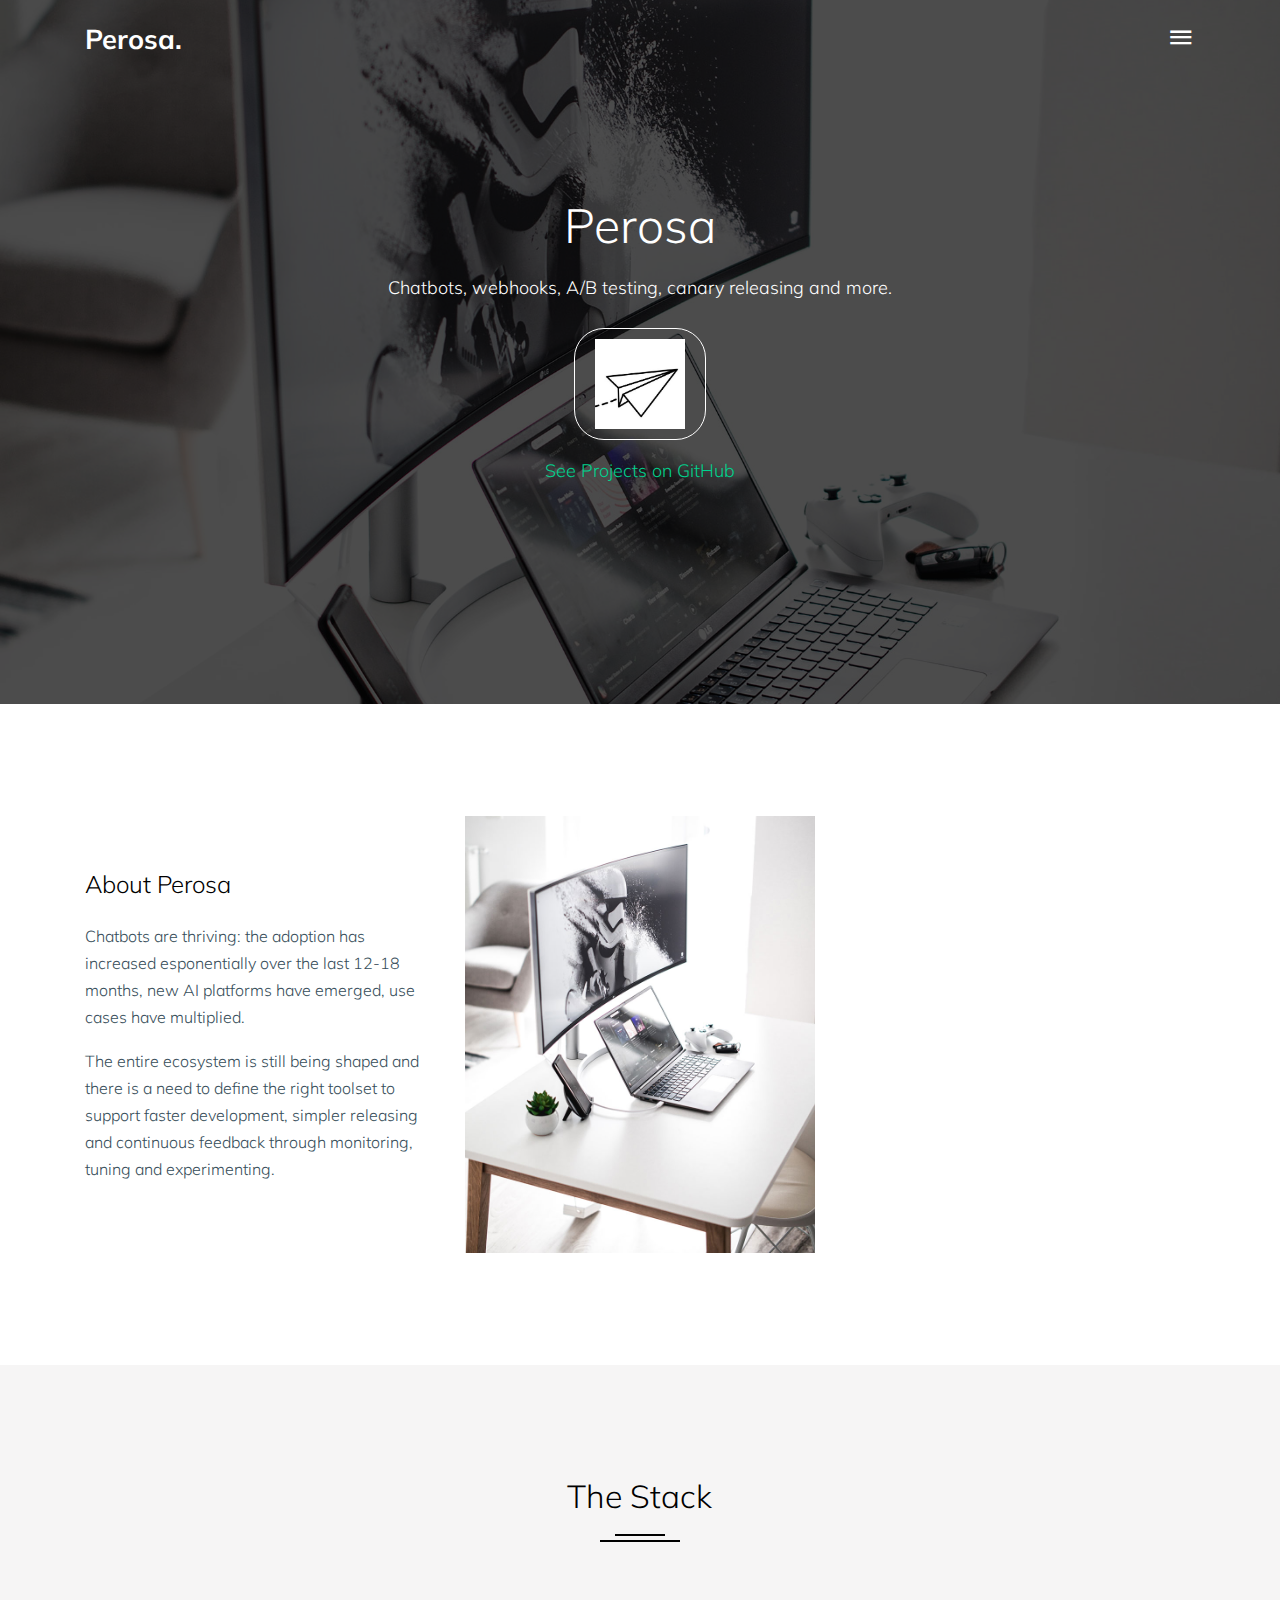
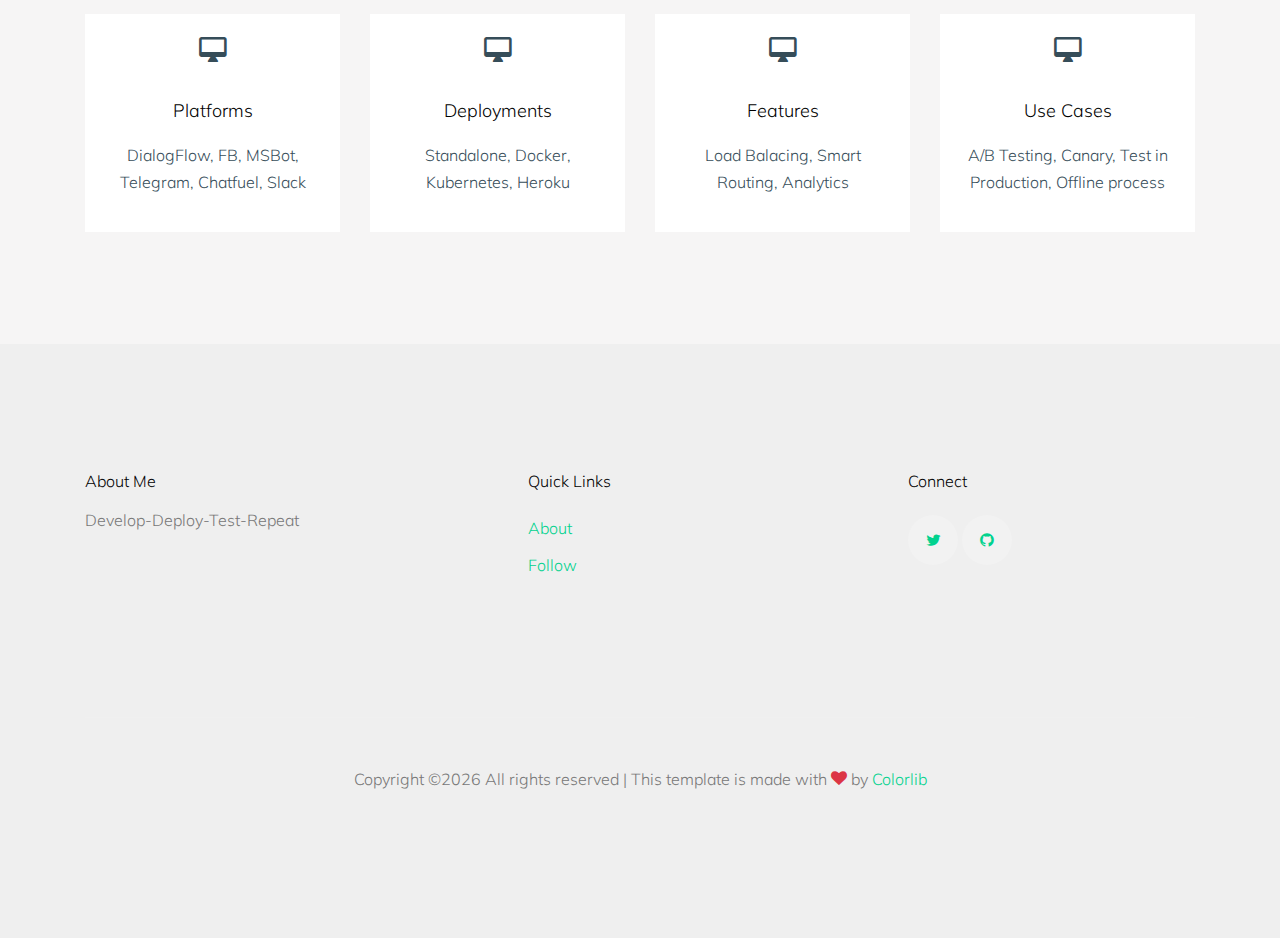
<file: index.html>
<!doctype html>
<html lang="en">

  <head>

	  <!-- Global site tag (gtag.js) - Google Analytics -->
<script async src="https://www.googletagmanager.com/gtag/js?id=UA-154489707-2"></script>
<script>
  window.dataLayer = window.dataLayer || [];
  function gtag(){dataLayer.push(arguments);}
  gtag('js', new Date());

  gtag('config', 'UA-154489707-2');
</script>

	  
    <title>Perosa &mdash; Toolset for Chatbots</title>
	  
    <link rel="shortcut icon" href="images/favicon.ico" type="image/x-icon">
    <link rel="icon" href="images/favicon.ico" type="image/x-icon">
	  
    <meta charset="utf-8">
    <meta name="viewport" content="width=device-width, initial-scale=1, shrink-to-fit=no">
	  
    <meta property="og:locale" content="en_US" />
    <meta property="og:type" content="website" />
    <meta property="og:title" content="Perosa" />
    <meta property="og:description" content="Chatbots, webhooks, A/B testing, canary releasing and more." />
    <meta property="og:url" content="https://perosa.github.io/" />
    <meta property="og:site_name" content="Perosa" />
    <meta property="og:image" content=https://perosa.github.io/images/perosa.png" />

    <meta name="twitter:card" content="summary">
    <meta name="twitter:site" content="@perosa_bots">
    <meta name="twitter:creator" content="@perosa_bots">
    <meta name="twitter:title" content="Perosa">
    <meta name="twitter:description" content="#chatbots #webhoooks #abtesting #canary #deployment #automation">
    <meta name="twitter:image" content="https://perosa.github.io/images/perosa.png">

    <link href="https://fonts.googleapis.com/css?family=Muli:400,700" rel="stylesheet">

    <link rel="stylesheet" href="fonts/icomoon/style.css">

    <link rel="stylesheet" href="css/bootstrap.min.css">
    <link rel="stylesheet" href="css/bootstrap-datepicker.css">
    <link rel="stylesheet" href="css/jquery.fancybox.min.css">
    <link rel="stylesheet" href="css/owl.carousel.min.css">
    <link rel="stylesheet" href="css/owl.theme.default.min.css">
    <link rel="stylesheet" href="fonts/flaticon/font/flaticon.css">
    <link rel="stylesheet" href="css/aos.css">

    <!-- MAIN CSS -->
    <link rel="stylesheet" href="css/style.css">

  </head>

  <body data-spy="scroll" data-target=".site-navbar-target" data-offset="300">

    
    <div class="site-wrap" id="home-section">

      <div class="site-mobile-menu site-navbar-target">
        <div class="site-mobile-menu-header">
          <div class="site-mobile-menu-close mt-3">
            <span class="icon-close2 js-menu-toggle"></span>
          </div>
        </div>
        <div class="site-mobile-menu-body"></div>
      </div>



      <header class="site-navbar site-navbar-target" role="banner">

        <div class="container">
          <div class="row align-items-center position-relative">

            <div class="col-3 ">
              <div class="site-logo">
                <a href="index.html" class="font-weight-bold">Perosa.</a>
              </div>
            </div>

            <div class="col-9  text-right">
              

              <span class="d-inline-block d-lg-block"><a href="#" class="text-white site-menu-toggle js-menu-toggle py-5 text-white"><span class="icon-menu h3 text-white"></span></a></span>

              

              <nav class="site-navigation text-right ml-auto d-none d-lg-none" role="navigation">
                <ul class="site-menu main-menu js-clone-nav ml-auto ">
                  <li class="active"><a href="index.html" class="nav-link">Home</a></li>
                  <!--<li><a href="about.html" class="nav-link">About</a></li>-->
				  <li><a href="index.html#about" class="nav-link">About</a></li>
                  <!--<li><a href="work.html" class="nav-link">Work</a></li>-->
                  <!--<li><a href="index.html#blog" class="nav-link">Blog</a></li>-->
                  <li><a href="index.html#contact" class="nav-link">Contact</a></li>
                </ul>
              </nav>
            </div>

            
          </div>
        </div>

      </header>

    <div class="ftco-blocks-cover-1">
      <div class="site-section-cover overlay" style="background-image: url('images/hero_1.jpg')">
        <div class="container">
          <div class="row align-items-center justify-content-center">
            <div class="col-md-7 text-center">
              <h1 class="mb-4 text-white">Perosa </h1>
              <p class="mb-4">Chatbots, webhooks, A/B testing, canary releasing and more.</p>
              <!--<p><a href="#" class="btn btn-primary btn-outline-white py-3 px-5">Contact Us</a></p>-->
			  <p class="btn btn-outline-white py-15 px-15"><img src="images/perosa.png" alt="Image" height="110" width="90" class="img-fluid"></p>
			  <p><a href="https://github.com/perosa">See Projects on GitHub</a>  </p>
            </div>
          </div>
        </div>
      </div>
    </div>


    <div class="site-section">
	  <a name="about"></a>
      <div class="container">
        <div class="row align-items-center">
          <div class="col-md-4">
            <h2 class="h4 mb-4">About Perosa</h2>     
            <p>Chatbots are thriving: the adoption has increased esponentially over the last 12-18 months, new AI platforms have emerged, 
			use cases have multiplied.</p>
            <p>The entire ecosystem is still being shaped and there is a need to define the right toolset to support faster development, simpler releasing and 
			continuous feedback through monitoring, tuning and experimenting.</p>
            <!--<p><a href="#" class="btn btn-primary text-white px-5">Our works</a></p>-->
          </div>
          <div class="col-md-4">
            <img src="images/about_1.jpg" alt="Image" class="img-fluid">
          </div>
		  <!--
          <div class="col-md-4">
            
            <h2 class="h4 mb-4">Our expertise and skills</h2>

            <div class="progress-wrap mb-4">
              <div class="d-flex">
                <span>Writing</span>
                <span class="ml-auto">55%</span>
              </div>
              <div class="progress rounded-0" style="height: 7px;">
                <div class="progress-bar" role="progressbar" style="width: 55%;" aria-valuenow="55" aria-valuemin="0" aria-valuemax="100"></div>
              </div>
            </div>

            <div class="progress-wrap mb-4">
              <div class="d-flex">
                <span>WordPress</span>
                <span class="ml-auto">85%</span>
              </div>
              <div class="progress rounded-0" style="height: 7px;">
                <div class="progress-bar" role="progressbar" style="width: 85%;" aria-valuenow="85" aria-valuemin="0" aria-valuemax="100"></div>
              </div>
            </div>

            <div class="progress-wrap mb-4">
              <div class="d-flex">
                <span>Bootstrap</span>
                <span class="ml-auto">93%</span>
              </div>
              <div class="progress rounded-0" style="height: 7px;">
                <div class="progress-bar" role="progressbar" style="width: 93%;" aria-valuenow="93" aria-valuemin="0" aria-valuemax="100"></div>
              </div>
            </div>

            <div class="progress-wrap mb-4">
              <div class="d-flex">
                <span>jQuery</span>
                <span class="ml-auto">83%</span>
              </div>
              <div class="progress rounded-0" style="height: 7px;">
                <div class="progress-bar" role="progressbar" style="width: 83%;" aria-valuenow="83" aria-valuemin="0" aria-valuemax="100"></div>
              </div>
            </div>


          </div>
		  -->
        </div>
      </div>
    </div>

    <div class="site-section bg-light">
	  <a name="stack"></a>
      <div class="container">
        <div class="row mb-5">
          <div class="col-md-7 mx-auto text-center">
            <h2 class="heading-29190">The Stack</h2>
          </div>
        </div>
        <div class="row">
          <div class="col-md-6 col-lg-3">
            <div class="service-29128 text-center">
              <span class="d-block wrap-icon">
                <span class="icon-desktop_mac"></span>
              </span>
              <h3>Platforms</h3>
              <p>DialogFlow, FB, MSBot, Telegram, Chatfuel, Slack</p>
            </div>
          </div>
          <div class="col-md-6 col-lg-3">
            <div class="service-29128 text-center">
              <span class="d-block wrap-icon">
                <span class="icon-desktop_mac"></span>
              </span>
              <h3>Deployments</h3>
              <p>Standalone, Docker, Kubernetes, Heroku</p>
            </div>
          </div>
          <div class="col-md-6 col-lg-3">
            <div class="service-29128 text-center">
              <span class="d-block wrap-icon">
                <span class="icon-desktop_mac"></span>
              </span>
              <h3>Features</h3>
              <p>Load Balacing, Smart Routing, Analytics</p>
            </div>
          </div>
          <div class="col-md-6 col-lg-3">
            <div class="service-29128 text-center">
              <span class="d-block wrap-icon">
                <span class="icon-desktop_mac"></span>
              </span>
              <h3>Use Cases</h3>
              <p>A/B Testing, Canary, Test in Production, Offline process</p>
            </div>
          </div>
        </div>
      </div>
    </div>
	    
<!--
    <div class="site-section bg-light">
      <div class="container">
        <div class="row">
          <div class="col-md-6 col-lg-3 mb-4 mb-lg-0">
            <div class="fact-39281 d-flex align-items-center">
              <div class="wrap-icon mr-3">
                <span class="icon-smile-o"></span>
              </div>
              <div class="text">
                <span class="d-block">83</span>
                <span>Happy Clients</span>
              </div>
            </div>
          </div>
          <div class="col-md-6 col-lg-3 mb-4 mb-lg-0">
            <div class="fact-39281 d-flex align-items-center">
              <div class="wrap-icon mr-3">
                <span class="icon-coffee"></span>
              </div>
              <div class="text">
                <span class="d-block">3892</span>
                <span>Cup of Coffee</span>
              </div>
            </div>
          </div>
          <div class="col-md-6 col-lg-3 mb-4 mb-lg-0">
            <div class="fact-39281 d-flex align-items-center">
              <div class="wrap-icon mr-3">
                <span class="icon-code"></span>
              </div>
              <div class="text">
                <span class="d-block">3,923,892</span>
                <span>Line of Codes</span>
              </div>
            </div>
          </div>
          <div class="col-md-6 col-lg-3 mb-4 mb-lg-0">
            <div class="fact-39281 d-flex align-items-center">
              <div class="wrap-icon mr-3">
                <span class="icon-desktop_mac"></span>
              </div>
              <div class="text">
                <span class="d-block">3892</span>
                <span>Project Finish</span>
              </div>
            </div>
          </div>
        </div>
      </div>
    </div>
-->

<!--
    <div class="site-section">
      <div class="container">
        <div class="row mb-5">
          <div class="col-md-7 mx-auto text-center">
            <h2 class="heading-29190">See Our Studio</h2>
          </div>
        </div>
        <div class="row justify-content-center">
          <div class="col-md-8">

            <a href="https://vimeo.com/191947042" data-fancybox  class="btn-video_38929">
              <span><span class="icon-play"></span></span>
              <img src="images/img_1.jpg" alt="Image" class="img-fluid">
            </a>
          </div>
        </div>
      </div>
    </div>
-->

<!--
    <div class="site-section bg-light">
      <div class="container">

        <div class="row mb-5">
          <div class="col-md-7 mx-auto text-center">
            <h2 class="heading-29190">Testimonials</h2>
          </div>
        </div>

        <div class="row">
          <div class="col-lg-4 col-md-6">
            
            <div>
              <div class="person-pic-39219 mb-4">
                <img src="images/person_1.jpg" alt="Image" class="img-fluid">
              </div>  
              
              <blockquote class="quote_39823">
                <p>Lorem ipsum dolor sit amet, consectetur adipisicing elit. Voluptas excepturi accusantium non aut perspiciatis nisi magni libero, molestias.</p>
              </blockquote>
              <p>&mdash; Chris Smith</p>
            </div>
          </div>
          <div class="col-lg-4 col-md-6">
            
            
            <div>
              <div class="person-pic-39219 mb-4">
                <img src="images/person_2.jpg" alt="Image" class="img-fluid">
              </div>  
              <blockquote class="quote_39823">
                <p>Lorem ipsum dolor sit amet, consectetur adipisicing elit. Voluptas excepturi accusantium non aut perspiciatis nisi magni libero, molestias.</p>
              </blockquote>
              <p>&mdash; Chris Smith</p>
            </div>

          </div>
          <div class="col-lg-4 col-md-6">
            
            <div>
              <div class="person-pic-39219 mb-4">
                <img src="images/person_3.jpg" alt="Image" class="img-fluid">
              </div>  
              <blockquote class="quote_39823">
                <p>Lorem ipsum dolor sit amet, consectetur adipisicing elit. Voluptas excepturi accusantium non aut perspiciatis nisi magni libero, molestias.</p>
              </blockquote>
              <p>&mdash; Chris Smith</p>
            </div>
          </div>
        </div>
      </div>
    </div>
-->

<!--
    <div class="site-section bg-white">
	  <a name="blog"></a>
      <div class="container">
        <div class="row mb-5">
          <div class="col-md-7 mx-auto text-center">
            <h2 class="heading-29190">Blog</h2>
          </div>
        </div>

        <div class="row">
          <div class="col-lg-4 col-md-6 mb-4">
            <div class="post-entry-1 h-100">
              <a href="single.html">
                <img src="images/img_1.jpg" alt="Image"
                 class="img-fluid">
              </a>
              <div class="post-entry-1-contents">
                
                <h2><a href="single.html">Coming Soon!</a></h2>
                <span class="meta d-inline-block mb-3">July 17, 2019 <span class="mx-2">by</span> <a href="#">Admin</a></span>
                <p>Coming Soon</p>
              </div>
            </div>
          </div>
          <div class="col-lg-4 col-md-6 mb-4">
            <div class="post-entry-1 h-100">
              <a href="single.html">
                <img src="images/img_2.jpg" alt="Image"
                 class="img-fluid">
              </a>
              <div class="post-entry-1-contents">
                
                <h2><a href="single.html">Lorem ipsum dolor sit amet</a></h2>
                <span class="meta d-inline-block mb-3">July 17, 2019 <span class="mx-2">by</span> <a href="#">Admin</a></span>
                <p>Lorem ipsum dolor sit amet, consectetur adipisicing elit. Dolores eos soluta, dolore harum molestias consectetur.</p>
              </div>
            </div>
          </div>

          <div class="col-lg-4 col-md-6 mb-4">
            <div class="post-entry-1 h-100">
              <a href="single.html">
                <img src="images/img_3.jpg" alt="Image"
                 class="img-fluid">
              </a>
              <div class="post-entry-1-contents">
                
                <h2><a href="single.html">Lorem ipsum dolor sit amet</a></h2>
                <span class="meta d-inline-block mb-3">July 17, 2019 <span class="mx-2">by</span> <a href="#">Admin</a></span>
                <p>Lorem ipsum dolor sit amet, consectetur adipisicing elit. Dolores eos soluta, dolore harum molestias consectetur.</p>
              </div>
            </div>
          </div>
        </div>
      </div>
    </div>
-->
	    
	    
    <footer class="site-footer">
	  <a name="contact"></a>
      <div class="container">
        <div class="row">
          <div class="col-lg-3">
            <h2 class="footer-heading mb-3">About Me</h2>
                <p>Develop-Deploy-Test-Repeat</p>
          </div>
          <div class="col-lg-8 ml-auto">
            <div class="row">
              <div class="col-lg-6 ml-auto">
                <h2 class="footer-heading mb-4">Quick Links</h2>
                <ul class="list-unstyled">
                  <li><a href="#about">About</a></li>
                  <!--<li><a href="#">Terms of Service</a></li>
                  <li><a href="#">Privacy</a></li>-->
                  <li><a href="#contact">Follow</a></li>
                </ul>
              </div>
              <div class="col-lg-5">
                <h2 class="footer-heading mb-4">Connect</h2>
                <div class="social_29128 white mb-5">
				<!--
                  <a href="#"><span class="icon-facebook"></span></a>  
                  <a href="#"><span class="icon-instagram"></span></a>  -->
                  <a href="https://twitter.com/perosa_bots"><span class="icon-twitter"></span></a>  
				  <a href="https://github.com/perosa/"><span class="icon-github"></span></a>  
                 </div>
				 <!--
                <h2 class="footer-heading mb-4">Newsletter</h2>
                <form action="#" class="d-flex" class="subscribe">
                  <input type="text" class="form-control mr-3" placeholder="Email">
                  <input type="submit" value="Send" class="btn btn-primary">
                </form>
				-->
              </div>
              
            </div>
          </div>
        </div>
	      
       
        <div class="row pt-5 mt-5 text-center">
          <div class="col-md-12">
            <div class="border-top pt-5">
              <p>
            <!-- Link back to Colorlib can't be removed. Template is licensed under CC BY 3.0. -->
            Copyright &copy;<script>document.write(new Date().getFullYear());</script> All rights reserved | This template is made with <i class="icon-heart text-danger" aria-hidden="true"></i> by <a href="https://colorlib.com" target="_blank" >Colorlib</a>
            <!-- Link back to Colorlib can't be removed. Template is licensed under CC BY 3.0. -->
            </p>
            </div>
          </div>

        </div>
      </div>
    </footer>

    </div>

    <script src="js/jquery-3.3.1.min.js"></script>
    <script src="js/jquery-migrate-3.0.0.js"></script>
    <script src="js/popper.min.js"></script>
    <script src="js/bootstrap.min.js"></script>
    <script src="js/owl.carousel.min.js"></script>
    <script src="js/jquery.sticky.js"></script>
    <script src="js/jquery.waypoints.min.js"></script>
    <script src="js/jquery.animateNumber.min.js"></script>
    <script src="js/jquery.fancybox.min.js"></script>
    <script src="js/jquery.stellar.min.js"></script>
    <script src="js/jquery.easing.1.3.js"></script>
    <script src="js/bootstrap-datepicker.min.js"></script>
    <script src="js/isotope.pkgd.min.js"></script>
    <script src="js/aos.js"></script>

    <script src="js/main.js"></script>

  </body>

</html>
</file>
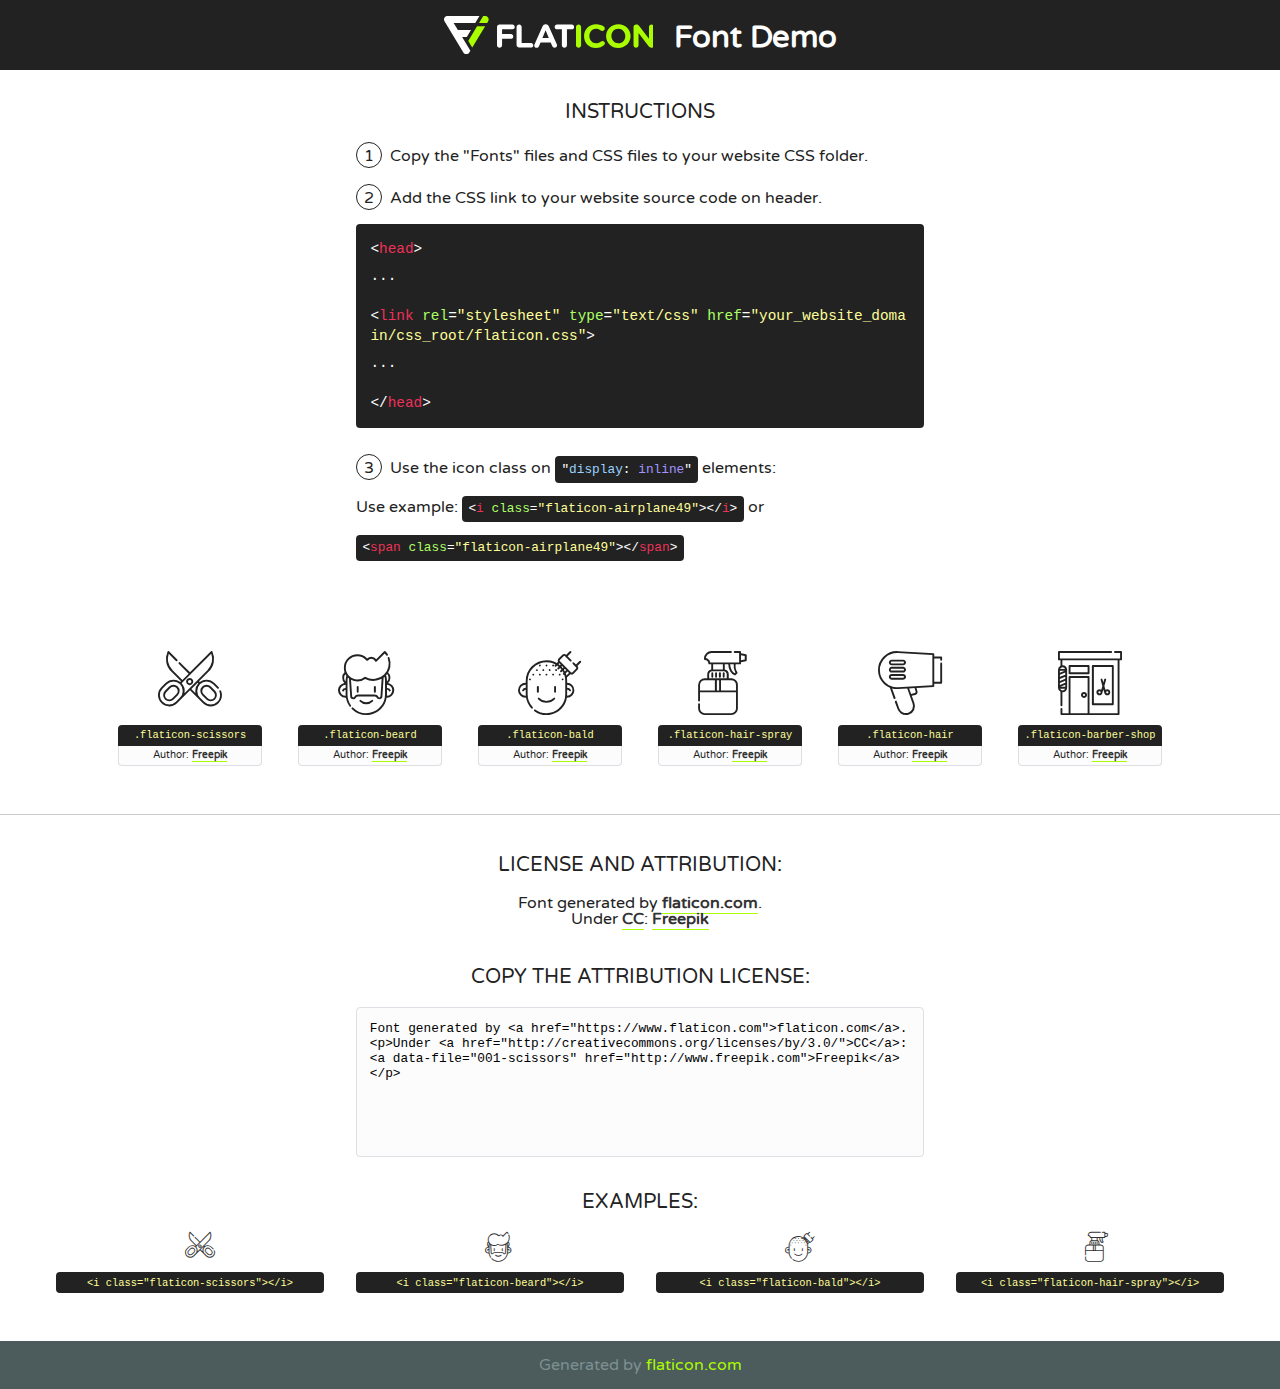
<file: fonts/flaticon/font/flaticon.html>
<!DOCTYPE html>
<!--
  Flaticon icon font: Flaticon
  Creation date: 23/07/2019 22:03
-->
<html>
<!DOCTYPE html>
<html>

<head>
    <title>Flaticon WebFont</title>
    <link href="http://fonts.googleapis.com/css?family=Varela+Round" rel="stylesheet" type="text/css" />
    <link rel="stylesheet" type="text/css" href="flaticon.css">
    <meta charset="UTF-8">
    <style>
    html, body, div, span, applet, object, iframe,
    h1, h2, h3, h4, h5, h6, p, blockquote, pre,
    a, abbr, acronym, address, big, cite, code,
    del, dfn, em, img, ins, kbd, q, s, samp,
    small, strike, strong, sub, sup, tt, var,
    b, u, i, center,
    dl, dt, dd, ol, ul, li,
    fieldset, form, label, legend,
    table, caption, tbody, tfoot, thead, tr, th, td,
    article, aside, canvas, details, embed, 
    figure, figcaption, footer, header, hgroup, 
    menu, nav, output, ruby, section, summary,
    time, mark, audio, video {
        margin: 0;
        padding: 0;
        border: 0;
        font-size: 100%;
        font: inherit;
        vertical-align: baseline;
    }
    /* HTML5 display-role reset for older browsers */
    article, aside, details, figcaption, figure, 
    footer, header, hgroup, menu, nav, section {
        display: block;
    }
    body {
        line-height: 1;
    }
    ol, ul {
        list-style: none;
    }
    blockquote, q {
        quotes: none;
    }
    blockquote:before, blockquote:after,
    q:before, q:after {
        content: '';
        content: none;
    }
    table {
        border-collapse: collapse;
        border-spacing: 0;
    }
    body {
        font-family: 'Varela Round', Helvetica, Arial, sans-serif;
        font-size: 16px;
        color: #222;
    }
    a {
        color: #333;
        border-bottom: 1px solid #a9fd00;
        font-weight: bold;
        text-decoration: none;
    }
    * {
        -moz-box-sizing: border-box;
        -webkit-box-sizing: border-box;
        box-sizing: border-box;
        margin: 0;
        padding: 0;
    }
    [class^="flaticon-"]:before, [class*=" flaticon-"]:before, [class^="flaticon-"]:after, [class*=" flaticon-"]:after {
        font-family: Flaticon;
        font-size: 30px;
        font-style: normal;
        margin-left: 20px;
        color: #333;
    }
    .wrapper {
        max-width: 600px;
        margin: auto;
        padding: 0 1em;
    }
    .title {
        font-size: 1.25em;
        text-align: center;
        margin-bottom: 1em;
        text-transform: uppercase;
    }
    header {
        text-align: center;
        background-color: #222;
        color: #fff;
        padding: 1em;
    }
    header .logo {
        width: 210px;
        height: 38px;
        display: inline-block;
        vertical-align: middle;
        margin-right: 1em;
        border: none;
    }
    header strong {
        font-size: 1.95em;
        font-weight: bold;
        vertical-align: middle;
        margin-top: 5px;
        display: inline-block;
    }
    .demo {
        margin: 2em auto;
        line-height: 1.25em;
    }
    .demo ul li {
        margin-bottom: 1em;
    }
    .demo ul li .num {
        color: #222;
        border-radius: 20px;
        display: inline-block;
        width: 26px;
        padding: 3px;
        height: 26px;
        text-align: center;
        margin-right: 0.5em;
        border: 1px solid #222;
    }
    .demo ul li code {
        background-color: #222;
        border-radius: 4px;
        padding: 0.25em 0.5em;
        display: inline-block;
        color: #fff;
        font-family: Consolas,Monaco,Lucida Console,Liberation Mono,DejaVu Sans Mono,Bitstream Vera Sans Mono,Courier New, monospace;
        font-weight: lighter;
        margin-top: 1em;
        font-size: 0.8em;
        word-break: break-all;
    }
    .demo ul li code.big {
        padding: 1em;
        font-size: 0.9em;
    }
    .demo ul li code .red {
        color: #EF3159;
    }
    .demo ul li code .green {
        color: #ACFF65;
    }
    .demo ul li code .yellow {
        color: #FFFF99;
    }
    .demo ul li code .blue {
        color: #99D3FF;
    }
    .demo ul li code .purple {
        color: #A295FF;
    }
    .demo ul li code .dots {
        margin-top: 0.5em;
        display: block;
    }
    #glyphs {
        border-bottom: 1px solid #ccc;
        padding: 2em 0;
        text-align: center;
    }
    .glyph {
        display: inline-block;
        width: 9em;
        margin: 1em;
        text-align: center;
        vertical-align: top;
        background: #FFF;
    }
    .glyph .glyph-icon {
        padding: 10px;
        display: block;
        font-family:"Flaticon";
        font-size: 64px;
        line-height: 1;
    }
    .glyph .glyph-icon:before {
        font-size: 64px;
        color: #222;
        margin-left: 0;
    }
    .class-name {
        font-size: 0.65em;
        background-color: #222;
        color: #fff;
        border-radius: 4px 4px 0 0;
        padding: 0.5em;
        color: #FFFF99;
        font-family: Consolas,Monaco,Lucida Console,Liberation Mono,DejaVu Sans Mono,Bitstream Vera Sans Mono,Courier New, monospace;
    }
    .author-name {
        font-size: 0.6em;
        background-color: #fcfcfd;
        border: 1px solid #DEDEE4;
        border-top: 0;
        border-radius: 0 0 4px 4px;
        padding: 0.5em;
    }
    .class-name:last-child {
        font-size: 10px;
        color:#888;
    }
    .class-name:last-child a {
        font-size: 10px;
        color:#555;
    }
    .class-name:last-child a:hover {
        color:#a9fd00;
    }
    .glyph > input {
        display: block;
        width: 100px;
        margin: 5px auto;
        text-align: center;
        font-size: 12px;
        cursor: text;
    }
    .glyph > input.icon-input {
        font-family:"Flaticon";
        font-size: 16px;
        margin-bottom: 10px;
    }
    .attribution .title {
        margin-top: 2em;
    }
    .attribution textarea {
        background-color: #fcfcfd;
        padding: 1em;
        border: none;
        box-shadow: none;
        border: 1px solid #DEDEE4;
        border-radius: 4px;
        resize: none;
        width: 100%;
        height: 150px;
        font-size: 0.8em;
        font-family: Consolas,Monaco,Lucida Console,Liberation Mono,DejaVu Sans Mono,Bitstream Vera Sans Mono,Courier New, monospace;
        -webkit-appearance: none;
    }
    .iconsuse {
        margin: 2em auto;
        text-align: center;
        max-width: 1200px;
    }
    .iconsuse:after {
        content: '';
        display: table;
        clear: both;
    }
    .iconsuse .image {
        float: left;
        width: 25%;
        padding: 0 1em;
    }
    .iconsuse .image p {
        margin-bottom: 1em;
    }
    .iconsuse .image span {
        display: block;
        font-size: 0.65em;
        background-color: #222;
        color: #fff;
        border-radius: 4px;
        padding: 0.5em;
        color: #FFFF99;
        margin-top: 1em;
        font-family: Consolas,Monaco,Lucida Console,Liberation Mono,DejaVu Sans Mono,Bitstream Vera Sans Mono,Courier New, monospace;
    }
    #footer {
        text-align: center;
        background-color: #4C5B5C;
        color: #7c9192;
        padding: 1em;
    }
    #footer a {
        border: none;
        color: #a9fd00;
        font-weight: normal;
    }
    @media (max-width: 960px) {
        .iconsuse .image {
            width: 50%;
        }
    }
    @media (max-width: 560px) {
        .iconsuse .image {
            width: 100%;
        }
    }
    </style>
</head>

<body class="characters-off">

    <header>
        <a href="https://www.flaticon.com" target="_blank" class="logo">
            <svg version="1.1" xmlns="http://www.w3.org/2000/svg" xmlns:xlink="http://www.w3.org/1999/xlink" xmlns:a="http://ns.adobe.com/AdobeSVGViewerExtensions/3.0/" viewBox="0 0 560.875 102.036" enable-background="new 0 0 560.875 102.036" xml:space="preserve">
                <defs>
                </defs>
                <g>
                    <g class="letters">
                        <path fill="#ffffff" d="M141.596,29.675c0-3.777,2.985-6.767,6.764-6.767h34.438c3.426,0,6.15,2.728,6.15,6.15
                        c0,3.43-2.724,6.149-6.15,6.149h-27.674v13.091h23.719c3.429,0,6.151,2.724,6.151,6.15c0,3.43-2.723,6.149-6.151,6.149h-23.719
                        v17.574c0,3.773-2.986,6.761-6.764,6.761c-3.779,0-6.764-2.989-6.764-6.761V29.675z"></path>
                        <path fill="#ffffff" d="M193.844,29.149c0-3.781,2.985-6.767,6.764-6.767c3.776,0,6.763,2.985,6.763,6.767v42.957h25.039
                        c3.426,0,6.149,2.726,6.149,6.153c0,3.425-2.723,6.15-6.149,6.15h-31.802c-3.779,0-6.764-2.986-6.764-6.768V29.149z"></path>
                        <path fill="#ffffff" d="M241.891,75.71l21.438-48.407c1.492-3.341,4.215-5.357,7.906-5.357h0.792
                        c3.686,0,6.323,2.017,7.815,5.357l21.439,48.407c0.436,0.967,0.701,1.845,0.701,2.723c0,3.602-2.809,6.501-6.414,6.501
                        c-3.161,0-5.269-1.845-6.499-4.655l-4.132-9.661h-27.059l-4.301,10.102c-1.144,2.631-3.426,4.214-6.237,4.214
                        c-3.517,0-6.24-2.81-6.24-6.325C241.1,77.64,241.451,76.677,241.891,75.71z M279.932,58.666l-8.521-20.297l-8.526,20.297H279.932
                        z"></path>
                        <path fill="#ffffff" d="M314.864,35.387H301.86c-3.429,0-6.239-2.813-6.239-6.238c0-3.429,2.811-6.24,6.239-6.24h39.533
                        c3.426,0,6.237,2.811,6.237,6.24c0,3.425-2.811,6.238-6.237,6.238h-13.001v42.785c0,3.773-2.99,6.761-6.764,6.761
                        c-3.779,0-6.764-2.989-6.764-6.761V35.387z"></path>
                        <path fill="#A9FD00" d="M352.615,29.149c0-3.781,2.985-6.767,6.767-6.767c3.774,0,6.761,2.985,6.761,6.767v49.024
                        c0,3.773-2.987,6.761-6.761,6.761c-3.781,0-6.767-2.989-6.767-6.761V29.149z"></path>
                        <path fill="#A9FD00" d="M374.132,53.836v-0.179c0-17.481,13.178-31.801,32.065-31.801c9.22,0,15.459,2.458,20.557,6.238
                        c1.402,1.054,2.637,2.985,2.637,5.357c0,3.692-2.985,6.59-6.681,6.59c-1.845,0-3.071-0.702-4.044-1.319
                        c-3.776-2.813-7.729-4.393-12.562-4.393c-10.364,0-17.831,8.611-17.831,19.154v0.173c0,10.542,7.291,19.329,17.831,19.329
                        c5.715,0,9.492-1.756,13.359-4.834c1.049-0.874,2.458-1.491,4.039-1.491c3.429,0,6.325,2.813,6.325,6.236
                        c0,2.106-1.056,3.78-2.282,4.834c-5.539,4.834-12.036,7.733-21.878,7.733C387.572,85.464,374.132,71.493,374.132,53.836z"></path>
                        <path fill="#A9FD00" d="M433.009,53.836v-0.179c0-17.481,13.79-31.801,32.766-31.801c18.981,0,32.592,14.143,32.592,31.628v0.173
                        c0,17.483-13.785,31.807-32.769,31.807C446.625,85.464,433.009,71.32,433.009,53.836z M484.224,53.836v-0.179
                        c0-10.539-7.725-19.326-18.626-19.326c-10.893,0-18.449,8.611-18.449,19.154v0.173c0,10.542,7.73,19.329,18.626,19.329
                        C476.676,72.986,484.224,64.378,484.224,53.836z"></path>
                        <path fill="#A9FD00" d="M506.233,29.321c0-3.774,2.99-6.763,6.767-6.763h1.401c3.252,0,5.183,1.583,7.029,3.953l26.093,34.265
                        V29.059c0-3.692,2.99-6.677,6.681-6.677c3.683,0,6.671,2.985,6.671,6.677v48.934c0,3.78-2.987,6.765-6.764,6.765h-0.436
                        c-3.257,0-5.188-1.581-7.034-3.953l-27.056-35.492v32.944c0,3.687-2.985,6.676-6.678,6.676c-3.683,0-6.673-2.989-6.673-6.676
                        V29.321z"></path>
                    </g>
                    <g class="insignia">
                        <path fill="#ffffff" d="M48.372,56.137h12.517l11.156-18.537H37.186L25.688,18.539h57.825L94.668,0H9.271
                        C5.925,0,2.842,1.801,1.198,4.716c-1.644,2.907-1.593,6.482,0.134,9.343l50.38,83.501c1.678,2.781,4.689,4.476,7.938,4.476
                        c3.246,0,6.257-1.695,7.935-4.476l2.898-4.804L48.372,56.137z"></path>
                        <g class="i">
                            <path fill="#A9FD00" d="M93.575,18.539h0.031v0.004l21.652,0.004l2.705-4.488c1.727-2.861,1.778-6.436,0.133-9.343
                            C116.454,1.801,113.371,0,110.026,0h-5.294L93.575,18.539z"></path>
                            <polygon fill="#A9FD00" points="88.291,27.356 64.725,66.486 75.519,84.404 109.942,27.356"></polygon>
                        </g>
                    </g>
                </g>
            </svg>
        </a>
        <strong>Font Demo</strong>
    </header>


    <section class="demo wrapper">

        <p class="title">Instructions</p>

        <ul>
            <li>
                <span class="num">1</span>Copy the "Fonts" files and CSS files to your website CSS folder.
            </li>
            <li>
                <span class="num">2</span>Add the CSS link to your website source code on header.
                <code class="big">
                    &lt;<span class="red">head</span>&gt;
                    <br/><span class="dots">...</span>
                    <br/>&lt;<span class="red">link</span> <span class="green">rel</span>=<span class="yellow">"stylesheet"</span> <span class="green">type</span>=<span class="yellow">"text/css"</span> <span class="green">href</span>=<span class="yellow">"your_website_domain/css_root/flaticon.css"</span>&gt;
                    <br/><span class="dots">...</span>
                    <br/>&lt;/<span class="red">head</span>&gt;
                </code>
            </li>

            <li>
                <p>
                    <span class="num">3</span>Use the icon class on <code>"<span class="blue">display</span>:<span class="purple"> inline</span>"</code> elements:
                    <br />
                    Use example: <code>&lt;<span class="red">i</span> <span class="green">class</span>=<span class="yellow">&quot;flaticon-airplane49&quot;</span>&gt;&lt;/<span class="red">i</span>&gt;</code> or <code>&lt;<span class="red">span</span> <span class="green">class</span>=<span class="yellow">&quot;flaticon-airplane49&quot;</span>&gt;&lt;/<span class="red">span</span>&gt;</code>
            </li>
        </ul>

    </section>




   <section id="glyphs">          
    
      
        <div class="glyph"><div class="glyph-icon flaticon-scissors"></div>
            <div class="class-name">.flaticon-scissors</div>
            <div class="author-name">Author: <a data-file="001-scissors" href="http://www.freepik.com">Freepik</a> </div> 
        </div>        
        
        <div class="glyph"><div class="glyph-icon flaticon-beard"></div>
            <div class="class-name">.flaticon-beard</div>
            <div class="author-name">Author: <a data-file="002-beard" href="http://www.freepik.com">Freepik</a> </div> 
        </div>        
        
        <div class="glyph"><div class="glyph-icon flaticon-bald"></div>
            <div class="class-name">.flaticon-bald</div>
            <div class="author-name">Author: <a data-file="003-bald" href="http://www.freepik.com">Freepik</a> </div> 
        </div>        
        
        <div class="glyph"><div class="glyph-icon flaticon-hair-spray"></div>
            <div class="class-name">.flaticon-hair-spray</div>
            <div class="author-name">Author: <a data-file="004-hair-spray" href="http://www.freepik.com">Freepik</a> </div> 
        </div>        
        
        <div class="glyph"><div class="glyph-icon flaticon-hair"></div>
            <div class="class-name">.flaticon-hair</div>
            <div class="author-name">Author: <a data-file="005-hair" href="http://www.freepik.com">Freepik</a> </div> 
        </div>        
        
        <div class="glyph"><div class="glyph-icon flaticon-barber-shop"></div>
            <div class="class-name">.flaticon-barber-shop</div>
            <div class="author-name">Author: <a data-file="006-barber-shop" href="http://www.freepik.com">Freepik</a> </div> 
        </div>        
        

    </section>



    <section class="attribution wrapper"   style="text-align:center;">

      <div class="title">License and attribution:</div><div class="attrDiv">Font generated by <a href="https://www.flaticon.com">flaticon.com</a>. <div><p>Under <a href="http://creativecommons.org/licenses/by/3.0/">CC</a>: <a data-file="001-scissors" href="http://www.freepik.com">Freepik</a></p>  </div>
      </div>
      <div class="title">Copy the Attribution License:</div>

    <textarea onclick="this.focus();this.select();">Font generated by &lt;a href=&quot;https://www.flaticon.com&quot;&gt;flaticon.com&lt;/a&gt;. <p>Under <a href="http://creativecommons.org/licenses/by/3.0/">CC</a>: <a data-file="001-scissors" href="http://www.freepik.com">Freepik</a></p>  
     </textarea>

    </section>

    <section class="iconsuse">

          <div class="title">Examples:</div>            
             
            <div class="image">
                <p>
                    <i class="glyph-icon flaticon-scissors"></i> 
                    <span>&lt;i class=&quot;flaticon-scissors&quot;&gt;&lt;/i&gt;</span>
                </p>
            </div>
            
            <div class="image">
                <p>
                    <i class="glyph-icon flaticon-beard"></i> 
                    <span>&lt;i class=&quot;flaticon-beard&quot;&gt;&lt;/i&gt;</span>
                </p>
            </div>
            
            <div class="image">
                <p>
                    <i class="glyph-icon flaticon-bald"></i> 
                    <span>&lt;i class=&quot;flaticon-bald&quot;&gt;&lt;/i&gt;</span>
                </p>
            </div>
            
            <div class="image">
                <p>
                    <i class="glyph-icon flaticon-hair-spray"></i> 
                    <span>&lt;i class=&quot;flaticon-hair-spray&quot;&gt;&lt;/i&gt;</span>
                </p>
            </div>
                       
        </div>
                            
    </section>

<div id="footer">
    <div>Generated by <a href="https://www.flaticon.com">flaticon.com</a>
    </div>
</div>



</body>
</html>
</file>
<file: fonts/icomoon/style.css>
@font-face {
  font-family: 'icomoon';
  src:  url('fonts/icomoon.eot?10si43');
  src:  url('fonts/icomoon.eot?10si43#iefix') format('embedded-opentype'),
    url('fonts/icomoon.ttf?10si43') format('truetype'),
    url('fonts/icomoon.woff?10si43') format('woff'),
    url('fonts/icomoon.svg?10si43#icomoon') format('svg');
  font-weight: normal;
  font-style: normal;
}

[class^="icon-"], [class*=" icon-"] {
  /* use !important to prevent issues with browser extensions that change fonts */
  font-family: 'icomoon' !important;
  speak: none;
  font-style: normal;
  font-weight: normal;
  font-variant: normal;
  text-transform: none;
  line-height: 1;

  /* Better Font Rendering =========== */
  -webkit-font-smoothing: antialiased;
  -moz-osx-font-smoothing: grayscale;
}

.icon-asterisk:before {
  content: "\f069";
}
.icon-plus:before {
  content: "\f067";
}
.icon-question:before {
  content: "\f128";
}
.icon-minus:before {
  content: "\f068";
}
.icon-glass:before {
  content: "\f000";
}
.icon-music:before {
  content: "\f001";
}
.icon-search:before {
  content: "\f002";
}
.icon-envelope-o:before {
  content: "\f003";
}
.icon-heart:before {
  content: "\f004";
}
.icon-star:before {
  content: "\f005";
}
.icon-star-o:before {
  content: "\f006";
}
.icon-user:before {
  content: "\f007";
}
.icon-film:before {
  content: "\f008";
}
.icon-th-large:before {
  content: "\f009";
}
.icon-th:before {
  content: "\f00a";
}
.icon-th-list:before {
  content: "\f00b";
}
.icon-check:before {
  content: "\f00c";
}
.icon-close:before {
  content: "\f00d";
}
.icon-remove:before {
  content: "\f00d";
}
.icon-times:before {
  content: "\f00d";
}
.icon-search-plus:before {
  content: "\f00e";
}
.icon-search-minus:before {
  content: "\f010";
}
.icon-power-off:before {
  content: "\f011";
}
.icon-signal:before {
  content: "\f012";
}
.icon-cog:before {
  content: "\f013";
}
.icon-gear:before {
  content: "\f013";
}
.icon-trash-o:before {
  content: "\f014";
}
.icon-home:before {
  content: "\f015";
}
.icon-file-o:before {
  content: "\f016";
}
.icon-clock-o:before {
  content: "\f017";
}
.icon-road:before {
  content: "\f018";
}
.icon-download:before {
  content: "\f019";
}
.icon-arrow-circle-o-down:before {
  content: "\f01a";
}
.icon-arrow-circle-o-up:before {
  content: "\f01b";
}
.icon-inbox:before {
  content: "\f01c";
}
.icon-play-circle-o:before {
  content: "\f01d";
}
.icon-repeat:before {
  content: "\f01e";
}
.icon-rotate-right:before {
  content: "\f01e";
}
.icon-refresh:before {
  content: "\f021";
}
.icon-list-alt:before {
  content: "\f022";
}
.icon-lock:before {
  content: "\f023";
}
.icon-flag:before {
  content: "\f024";
}
.icon-headphones:before {
  content: "\f025";
}
.icon-volume-off:before {
  content: "\f026";
}
.icon-volume-down:before {
  content: "\f027";
}
.icon-volume-up:before {
  content: "\f028";
}
.icon-qrcode:before {
  content: "\f029";
}
.icon-barcode:before {
  content: "\f02a";
}
.icon-tag:before {
  content: "\f02b";
}
.icon-tags:before {
  content: "\f02c";
}
.icon-book:before {
  content: "\f02d";
}
.icon-bookmark:before {
  content: "\f02e";
}
.icon-print:before {
  content: "\f02f";
}
.icon-camera:before {
  content: "\f030";
}
.icon-font:before {
  content: "\f031";
}
.icon-bold:before {
  content: "\f032";
}
.icon-italic:before {
  content: "\f033";
}
.icon-text-height:before {
  content: "\f034";
}
.icon-text-width:before {
  content: "\f035";
}
.icon-align-left:before {
  content: "\f036";
}
.icon-align-center:before {
  content: "\f037";
}
.icon-align-right:before {
  content: "\f038";
}
.icon-align-justify:before {
  content: "\f039";
}
.icon-list:before {
  content: "\f03a";
}
.icon-dedent:before {
  content: "\f03b";
}
.icon-outdent:before {
  content: "\f03b";
}
.icon-indent:before {
  content: "\f03c";
}
.icon-video-camera:before {
  content: "\f03d";
}
.icon-image:before {
  content: "\f03e";
}
.icon-photo:before {
  content: "\f03e";
}
.icon-picture-o:before {
  content: "\f03e";
}
.icon-pencil:before {
  content: "\f040";
}
.icon-map-marker:before {
  content: "\f041";
}
.icon-adjust:before {
  content: "\f042";
}
.icon-tint:before {
  content: "\f043";
}
.icon-edit:before {
  content: "\f044";
}
.icon-pencil-square-o:before {
  content: "\f044";
}
.icon-share-square-o:before {
  content: "\f045";
}
.icon-check-square-o:before {
  content: "\f046";
}
.icon-arrows:before {
  content: "\f047";
}
.icon-step-backward:before {
  content: "\f048";
}
.icon-fast-backward:before {
  content: "\f049";
}
.icon-backward:before {
  content: "\f04a";
}
.icon-play:before {
  content: "\f04b";
}
.icon-pause:before {
  content: "\f04c";
}
.icon-stop:before {
  content: "\f04d";
}
.icon-forward:before {
  content: "\f04e";
}
.icon-fast-forward:before {
  content: "\f050";
}
.icon-step-forward:before {
  content: "\f051";
}
.icon-eject:before {
  content: "\f052";
}
.icon-chevron-left:before {
  content: "\f053";
}
.icon-chevron-right:before {
  content: "\f054";
}
.icon-plus-circle:before {
  content: "\f055";
}
.icon-minus-circle:before {
  content: "\f056";
}
.icon-times-circle:before {
  content: "\f057";
}
.icon-check-circle:before {
  content: "\f058";
}
.icon-question-circle:before {
  content: "\f059";
}
.icon-info-circle:before {
  content: "\f05a";
}
.icon-crosshairs:before {
  content: "\f05b";
}
.icon-times-circle-o:before {
  content: "\f05c";
}
.icon-check-circle-o:before {
  content: "\f05d";
}
.icon-ban:before {
  content: "\f05e";
}
.icon-arrow-left:before {
  content: "\f060";
}
.icon-arrow-right:before {
  content: "\f061";
}
.icon-arrow-up:before {
  content: "\f062";
}
.icon-arrow-down:before {
  content: "\f063";
}
.icon-mail-forward:before {
  content: "\f064";
}
.icon-share:before {
  content: "\f064";
}
.icon-expand:before {
  content: "\f065";
}
.icon-compress:before {
  content: "\f066";
}
.icon-exclamation-circle:before {
  content: "\f06a";
}
.icon-gift:before {
  content: "\f06b";
}
.icon-leaf:before {
  content: "\f06c";
}
.icon-fire:before {
  content: "\f06d";
}
.icon-eye:before {
  content: "\f06e";
}
.icon-eye-slash:before {
  content: "\f070";
}
.icon-exclamation-triangle:before {
  content: "\f071";
}
.icon-warning:before {
  content: "\f071";
}
.icon-plane:before {
  content: "\f072";
}
.icon-calendar:before {
  content: "\f073";
}
.icon-random:before {
  content: "\f074";
}
.icon-comment:before {
  content: "\f075";
}
.icon-magnet:before {
  content: "\f076";
}
.icon-chevron-up:before {
  content: "\f077";
}
.icon-chevron-down:before {
  content: "\f078";
}
.icon-retweet:before {
  content: "\f079";
}
.icon-shopping-cart:before {
  content: "\f07a";
}
.icon-folder:before {
  content: "\f07b";
}
.icon-folder-open:before {
  content: "\f07c";
}
.icon-arrows-v:before {
  content: "\f07d";
}
.icon-arrows-h:before {
  content: "\f07e";
}
.icon-bar-chart:before {
  content: "\f080";
}
.icon-bar-chart-o:before {
  content: "\f080";
}
.icon-twitter-square:before {
  content: "\f081";
}
.icon-facebook-square:before {
  content: "\f082";
}
.icon-camera-retro:before {
  content: "\f083";
}
.icon-key:before {
  content: "\f084";
}
.icon-cogs:before {
  content: "\f085";
}
.icon-gears:before {
  content: "\f085";
}
.icon-comments:before {
  content: "\f086";
}
.icon-thumbs-o-up:before {
  content: "\f087";
}
.icon-thumbs-o-down:before {
  content: "\f088";
}
.icon-star-half:before {
  content: "\f089";
}
.icon-heart-o:before {
  content: "\f08a";
}
.icon-sign-out:before {
  content: "\f08b";
}
.icon-linkedin-square:before {
  content: "\f08c";
}
.icon-thumb-tack:before {
  content: "\f08d";
}
.icon-external-link:before {
  content: "\f08e";
}
.icon-sign-in:before {
  content: "\f090";
}
.icon-trophy:before {
  content: "\f091";
}
.icon-github-square:before {
  content: "\f092";
}
.icon-upload:before {
  content: "\f093";
}
.icon-lemon-o:before {
  content: "\f094";
}
.icon-phone:before {
  content: "\f095";
}
.icon-square-o:before {
  content: "\f096";
}
.icon-bookmark-o:before {
  content: "\f097";
}
.icon-phone-square:before {
  content: "\f098";
}
.icon-twitter:before {
  content: "\f099";
}
.icon-facebook:before {
  content: "\f09a";
}
.icon-facebook-f:before {
  content: "\f09a";
}
.icon-github:before {
  content: "\f09b";
}
.icon-unlock:before {
  content: "\f09c";
}
.icon-credit-card:before {
  content: "\f09d";
}
.icon-feed:before {
  content: "\f09e";
}
.icon-rss:before {
  content: "\f09e";
}
.icon-hdd-o:before {
  content: "\f0a0";
}
.icon-bullhorn:before {
  content: "\f0a1";
}
.icon-bell-o:before {
  content: "\f0a2";
}
.icon-certificate:before {
  content: "\f0a3";
}
.icon-hand-o-right:before {
  content: "\f0a4";
}
.icon-hand-o-left:before {
  content: "\f0a5";
}
.icon-hand-o-up:before {
  content: "\f0a6";
}
.icon-hand-o-down:before {
  content: "\f0a7";
}
.icon-arrow-circle-left:before {
  content: "\f0a8";
}
.icon-arrow-circle-right:before {
  content: "\f0a9";
}
.icon-arrow-circle-up:before {
  content: "\f0aa";
}
.icon-arrow-circle-down:before {
  content: "\f0ab";
}
.icon-globe:before {
  content: "\f0ac";
}
.icon-wrench:before {
  content: "\f0ad";
}
.icon-tasks:before {
  content: "\f0ae";
}
.icon-filter:before {
  content: "\f0b0";
}
.icon-briefcase:before {
  content: "\f0b1";
}
.icon-arrows-alt:before {
  content: "\f0b2";
}
.icon-group:before {
  content: "\f0c0";
}
.icon-users:before {
  content: "\f0c0";
}
.icon-chain:before {
  content: "\f0c1";
}
.icon-link:before {
  content: "\f0c1";
}
.icon-cloud:before {
  content: "\f0c2";
}
.icon-flask:before {
  content: "\f0c3";
}
.icon-cut:before {
  content: "\f0c4";
}
.icon-scissors:before {
  content: "\f0c4";
}
.icon-copy:before {
  content: "\f0c5";
}
.icon-files-o:before {
  content: "\f0c5";
}
.icon-paperclip:before {
  content: "\f0c6";
}
.icon-floppy-o:before {
  content: "\f0c7";
}
.icon-save:before {
  content: "\f0c7";
}
.icon-square:before {
  content: "\f0c8";
}
.icon-bars:before {
  content: "\f0c9";
}
.icon-navicon:before {
  content: "\f0c9";
}
.icon-reorder:before {
  content: "\f0c9";
}
.icon-list-ul:before {
  content: "\f0ca";
}
.icon-list-ol:before {
  content: "\f0cb";
}
.icon-strikethrough:before {
  content: "\f0cc";
}
.icon-underline:before {
  content: "\f0cd";
}
.icon-table:before {
  content: "\f0ce";
}
.icon-magic:before {
  content: "\f0d0";
}
.icon-truck:before {
  content: "\f0d1";
}
.icon-pinterest:before {
  content: "\f0d2";
}
.icon-pinterest-square:before {
  content: "\f0d3";
}
.icon-google-plus-square:before {
  content: "\f0d4";
}
.icon-google-plus:before {
  content: "\f0d5";
}
.icon-money:before {
  content: "\f0d6";
}
.icon-caret-down:before {
  content: "\f0d7";
}
.icon-caret-up:before {
  content: "\f0d8";
}
.icon-caret-left:before {
  content: "\f0d9";
}
.icon-caret-right:before {
  content: "\f0da";
}
.icon-columns:before {
  content: "\f0db";
}
.icon-sort:before {
  content: "\f0dc";
}
.icon-unsorted:before {
  content: "\f0dc";
}
.icon-sort-desc:before {
  content: "\f0dd";
}
.icon-sort-down:before {
  content: "\f0dd";
}
.icon-sort-asc:before {
  content: "\f0de";
}
.icon-sort-up:before {
  content: "\f0de";
}
.icon-envelope:before {
  content: "\f0e0";
}
.icon-linkedin:before {
  content: "\f0e1";
}
.icon-rotate-left:before {
  content: "\f0e2";
}
.icon-undo:before {
  content: "\f0e2";
}
.icon-gavel:before {
  content: "\f0e3";
}
.icon-legal:before {
  content: "\f0e3";
}
.icon-dashboard:before {
  content: "\f0e4";
}
.icon-tachometer:before {
  content: "\f0e4";
}
.icon-comment-o:before {
  content: "\f0e5";
}
.icon-comments-o:before {
  content: "\f0e6";
}
.icon-bolt:before {
  content: "\f0e7";
}
.icon-flash:before {
  content: "\f0e7";
}
.icon-sitemap:before {
  content: "\f0e8";
}
.icon-umbrella:before {
  content: "\f0e9";
}
.icon-clipboard:before {
  content: "\f0ea";
}
.icon-paste:before {
  content: "\f0ea";
}
.icon-lightbulb-o:before {
  content: "\f0eb";
}
.icon-exchange:before {
  content: "\f0ec";
}
.icon-cloud-download:before {
  content: "\f0ed";
}
.icon-cloud-upload:before {
  content: "\f0ee";
}
.icon-user-md:before {
  content: "\f0f0";
}
.icon-stethoscope:before {
  content: "\f0f1";
}
.icon-suitcase:before {
  content: "\f0f2";
}
.icon-bell:before {
  content: "\f0f3";
}
.icon-coffee:before {
  content: "\f0f4";
}
.icon-cutlery:before {
  content: "\f0f5";
}
.icon-file-text-o:before {
  content: "\f0f6";
}
.icon-building-o:before {
  content: "\f0f7";
}
.icon-hospital-o:before {
  content: "\f0f8";
}
.icon-ambulance:before {
  content: "\f0f9";
}
.icon-medkit:before {
  content: "\f0fa";
}
.icon-fighter-jet:before {
  content: "\f0fb";
}
.icon-beer:before {
  content: "\f0fc";
}
.icon-h-square:before {
  content: "\f0fd";
}
.icon-plus-square:before {
  content: "\f0fe";
}
.icon-angle-double-left:before {
  content: "\f100";
}
.icon-angle-double-right:before {
  content: "\f101";
}
.icon-angle-double-up:before {
  content: "\f102";
}
.icon-angle-double-down:before {
  content: "\f103";
}
.icon-angle-left:before {
  content: "\f104";
}
.icon-angle-right:before {
  content: "\f105";
}
.icon-angle-up:before {
  content: "\f106";
}
.icon-angle-down:before {
  content: "\f107";
}
.icon-desktop:before {
  content: "\f108";
}
.icon-laptop:before {
  content: "\f109";
}
.icon-tablet:before {
  content: "\f10a";
}
.icon-mobile:before {
  content: "\f10b";
}
.icon-mobile-phone:before {
  content: "\f10b";
}
.icon-circle-o:before {
  content: "\f10c";
}
.icon-quote-left:before {
  content: "\f10d";
}
.icon-quote-right:before {
  content: "\f10e";
}
.icon-spinner:before {
  content: "\f110";
}
.icon-circle:before {
  content: "\f111";
}
.icon-mail-reply:before {
  content: "\f112";
}
.icon-reply:before {
  content: "\f112";
}
.icon-github-alt:before {
  content: "\f113";
}
.icon-folder-o:before {
  content: "\f114";
}
.icon-folder-open-o:before {
  content: "\f115";
}
.icon-smile-o:before {
  content: "\f118";
}
.icon-frown-o:before {
  content: "\f119";
}
.icon-meh-o:before {
  content: "\f11a";
}
.icon-gamepad:before {
  content: "\f11b";
}
.icon-keyboard-o:before {
  content: "\f11c";
}
.icon-flag-o:before {
  content: "\f11d";
}
.icon-flag-checkered:before {
  content: "\f11e";
}
.icon-terminal:before {
  content: "\f120";
}
.icon-code:before {
  content: "\f121";
}
.icon-mail-reply-all:before {
  content: "\f122";
}
.icon-reply-all:before {
  content: "\f122";
}
.icon-star-half-empty:before {
  content: "\f123";
}
.icon-star-half-full:before {
  content: "\f123";
}
.icon-star-half-o:before {
  content: "\f123";
}
.icon-location-arrow:before {
  content: "\f124";
}
.icon-crop:before {
  content: "\f125";
}
.icon-code-fork:before {
  content: "\f126";
}
.icon-chain-broken:before {
  content: "\f127";
}
.icon-unlink:before {
  content: "\f127";
}
.icon-info:before {
  content: "\f129";
}
.icon-exclamation:before {
  content: "\f12a";
}
.icon-superscript:before {
  content: "\f12b";
}
.icon-subscript:before {
  content: "\f12c";
}
.icon-eraser:before {
  content: "\f12d";
}
.icon-puzzle-piece:before {
  content: "\f12e";
}
.icon-microphone:before {
  content: "\f130";
}
.icon-microphone-slash:before {
  content: "\f131";
}
.icon-shield:before {
  content: "\f132";
}
.icon-calendar-o:before {
  content: "\f133";
}
.icon-fire-extinguisher:before {
  content: "\f134";
}
.icon-rocket:before {
  content: "\f135";
}
.icon-maxcdn:before {
  content: "\f136";
}
.icon-chevron-circle-left:before {
  content: "\f137";
}
.icon-chevron-circle-right:before {
  content: "\f138";
}
.icon-chevron-circle-up:before {
  content: "\f139";
}
.icon-chevron-circle-down:before {
  content: "\f13a";
}
.icon-html5:before {
  content: "\f13b";
}
.icon-css3:before {
  content: "\f13c";
}
.icon-anchor:before {
  content: "\f13d";
}
.icon-unlock-alt:before {
  content: "\f13e";
}
.icon-bullseye:before {
  content: "\f140";
}
.icon-ellipsis-h:before {
  content: "\f141";
}
.icon-ellipsis-v:before {
  content: "\f142";
}
.icon-rss-square:before {
  content: "\f143";
}
.icon-play-circle:before {
  content: "\f144";
}
.icon-ticket:before {
  content: "\f145";
}
.icon-minus-square:before {
  content: "\f146";
}
.icon-minus-square-o:before {
  content: "\f147";
}
.icon-level-up:before {
  content: "\f148";
}
.icon-level-down:before {
  content: "\f149";
}
.icon-check-square:before {
  content: "\f14a";
}
.icon-pencil-square:before {
  content: "\f14b";
}
.icon-external-link-square:before {
  content: "\f14c";
}
.icon-share-square:before {
  content: "\f14d";
}
.icon-compass:before {
  content: "\f14e";
}
.icon-caret-square-o-down:before {
  content: "\f150";
}
.icon-toggle-down:before {
  content: "\f150";
}
.icon-caret-square-o-up:before {
  content: "\f151";
}
.icon-toggle-up:before {
  content: "\f151";
}
.icon-caret-square-o-right:before {
  content: "\f152";
}
.icon-toggle-right:before {
  content: "\f152";
}
.icon-eur:before {
  content: "\f153";
}
.icon-euro:before {
  content: "\f153";
}
.icon-gbp:before {
  content: "\f154";
}
.icon-dollar:before {
  content: "\f155";
}
.icon-usd:before {
  content: "\f155";
}
.icon-inr:before {
  content: "\f156";
}
.icon-rupee:before {
  content: "\f156";
}
.icon-cny:before {
  content: "\f157";
}
.icon-jpy:before {
  content: "\f157";
}
.icon-rmb:before {
  content: "\f157";
}
.icon-yen:before {
  content: "\f157";
}
.icon-rouble:before {
  content: "\f158";
}
.icon-rub:before {
  content: "\f158";
}
.icon-ruble:before {
  content: "\f158";
}
.icon-krw:before {
  content: "\f159";
}
.icon-won:before {
  content: "\f159";
}
.icon-bitcoin:before {
  content: "\f15a";
}
.icon-btc:before {
  content: "\f15a";
}
.icon-file:before {
  content: "\f15b";
}
.icon-file-text:before {
  content: "\f15c";
}
.icon-sort-alpha-asc:before {
  content: "\f15d";
}
.icon-sort-alpha-desc:before {
  content: "\f15e";
}
.icon-sort-amount-asc:before {
  content: "\f160";
}
.icon-sort-amount-desc:before {
  content: "\f161";
}
.icon-sort-numeric-asc:before {
  content: "\f162";
}
.icon-sort-numeric-desc:before {
  content: "\f163";
}
.icon-thumbs-up:before {
  content: "\f164";
}
.icon-thumbs-down:before {
  content: "\f165";
}
.icon-youtube-square:before {
  content: "\f166";
}
.icon-youtube:before {
  content: "\f167";
}
.icon-xing:before {
  content: "\f168";
}
.icon-xing-square:before {
  content: "\f169";
}
.icon-youtube-play:before {
  content: "\f16a";
}
.icon-dropbox:before {
  content: "\f16b";
}
.icon-stack-overflow:before {
  content: "\f16c";
}
.icon-instagram:before {
  content: "\f16d";
}
.icon-flickr:before {
  content: "\f16e";
}
.icon-adn:before {
  content: "\f170";
}
.icon-bitbucket:before {
  content: "\f171";
}
.icon-bitbucket-square:before {
  content: "\f172";
}
.icon-tumblr:before {
  content: "\f173";
}
.icon-tumblr-square:before {
  content: "\f174";
}
.icon-long-arrow-down:before {
  content: "\f175";
}
.icon-long-arrow-up:before {
  content: "\f176";
}
.icon-long-arrow-left:before {
  content: "\f177";
}
.icon-long-arrow-right:before {
  content: "\f178";
}
.icon-apple:before {
  content: "\f179";
}
.icon-windows:before {
  content: "\f17a";
}
.icon-android:before {
  content: "\f17b";
}
.icon-linux:before {
  content: "\f17c";
}
.icon-dribbble:before {
  content: "\f17d";
}
.icon-skype:before {
  content: "\f17e";
}
.icon-foursquare:before {
  content: "\f180";
}
.icon-trello:before {
  content: "\f181";
}
.icon-female:before {
  content: "\f182";
}
.icon-male:before {
  content: "\f183";
}
.icon-gittip:before {
  content: "\f184";
}
.icon-gratipay:before {
  content: "\f184";
}
.icon-sun-o:before {
  content: "\f185";
}
.icon-moon-o:before {
  content: "\f186";
}
.icon-archive:before {
  content: "\f187";
}
.icon-bug:before {
  content: "\f188";
}
.icon-vk:before {
  content: "\f189";
}
.icon-weibo:before {
  content: "\f18a";
}
.icon-renren:before {
  content: "\f18b";
}
.icon-pagelines:before {
  content: "\f18c";
}
.icon-stack-exchange:before {
  content: "\f18d";
}
.icon-arrow-circle-o-right:before {
  content: "\f18e";
}
.icon-arrow-circle-o-left:before {
  content: "\f190";
}
.icon-caret-square-o-left:before {
  content: "\f191";
}
.icon-toggle-left:before {
  content: "\f191";
}
.icon-dot-circle-o:before {
  content: "\f192";
}
.icon-wheelchair:before {
  content: "\f193";
}
.icon-vimeo-square:before {
  content: "\f194";
}
.icon-try:before {
  content: "\f195";
}
.icon-turkish-lira:before {
  content: "\f195";
}
.icon-plus-square-o:before {
  content: "\f196";
}
.icon-space-shuttle:before {
  content: "\f197";
}
.icon-slack:before {
  content: "\f198";
}
.icon-envelope-square:before {
  content: "\f199";
}
.icon-wordpress:before {
  content: "\f19a";
}
.icon-openid:before {
  content: "\f19b";
}
.icon-bank:before {
  content: "\f19c";
}
.icon-institution:before {
  content: "\f19c";
}
.icon-university:before {
  content: "\f19c";
}
.icon-graduation-cap:before {
  content: "\f19d";
}
.icon-mortar-board:before {
  content: "\f19d";
}
.icon-yahoo:before {
  content: "\f19e";
}
.icon-google:before {
  content: "\f1a0";
}
.icon-reddit:before {
  content: "\f1a1";
}
.icon-reddit-square:before {
  content: "\f1a2";
}
.icon-stumbleupon-circle:before {
  content: "\f1a3";
}
.icon-stumbleupon:before {
  content: "\f1a4";
}
.icon-delicious:before {
  content: "\f1a5";
}
.icon-digg:before {
  content: "\f1a6";
}
.icon-pied-piper-pp:before {
  content: "\f1a7";
}
.icon-pied-piper-alt:before {
  content: "\f1a8";
}
.icon-drupal:before {
  content: "\f1a9";
}
.icon-joomla:before {
  content: "\f1aa";
}
.icon-language:before {
  content: "\f1ab";
}
.icon-fax:before {
  content: "\f1ac";
}
.icon-building:before {
  content: "\f1ad";
}
.icon-child:before {
  content: "\f1ae";
}
.icon-paw:before {
  content: "\f1b0";
}
.icon-spoon:before {
  content: "\f1b1";
}
.icon-cube:before {
  content: "\f1b2";
}
.icon-cubes:before {
  content: "\f1b3";
}
.icon-behance:before {
  content: "\f1b4";
}
.icon-behance-square:before {
  content: "\f1b5";
}
.icon-steam:before {
  content: "\f1b6";
}
.icon-steam-square:before {
  content: "\f1b7";
}
.icon-recycle:before {
  content: "\f1b8";
}
.icon-automobile:before {
  content: "\f1b9";
}
.icon-car:before {
  content: "\f1b9";
}
.icon-cab:before {
  content: "\f1ba";
}
.icon-taxi:before {
  content: "\f1ba";
}
.icon-tree:before {
  content: "\f1bb";
}
.icon-spotify:before {
  content: "\f1bc";
}
.icon-deviantart:before {
  content: "\f1bd";
}
.icon-soundcloud:before {
  content: "\f1be";
}
.icon-database:before {
  content: "\f1c0";
}
.icon-file-pdf-o:before {
  content: "\f1c1";
}
.icon-file-word-o:before {
  content: "\f1c2";
}
.icon-file-excel-o:before {
  content: "\f1c3";
}
.icon-file-powerpoint-o:before {
  content: "\f1c4";
}
.icon-file-image-o:before {
  content: "\f1c5";
}
.icon-file-photo-o:before {
  content: "\f1c5";
}
.icon-file-picture-o:before {
  content: "\f1c5";
}
.icon-file-archive-o:before {
  content: "\f1c6";
}
.icon-file-zip-o:before {
  content: "\f1c6";
}
.icon-file-audio-o:before {
  content: "\f1c7";
}
.icon-file-sound-o:before {
  content: "\f1c7";
}
.icon-file-movie-o:before {
  content: "\f1c8";
}
.icon-file-video-o:before {
  content: "\f1c8";
}
.icon-file-code-o:before {
  content: "\f1c9";
}
.icon-vine:before {
  content: "\f1ca";
}
.icon-codepen:before {
  content: "\f1cb";
}
.icon-jsfiddle:before {
  content: "\f1cc";
}
.icon-life-bouy:before {
  content: "\f1cd";
}
.icon-life-buoy:before {
  content: "\f1cd";
}
.icon-life-ring:before {
  content: "\f1cd";
}
.icon-life-saver:before {
  content: "\f1cd";
}
.icon-support:before {
  content: "\f1cd";
}
.icon-circle-o-notch:before {
  content: "\f1ce";
}
.icon-ra:before {
  content: "\f1d0";
}
.icon-rebel:before {
  content: "\f1d0";
}
.icon-resistance:before {
  content: "\f1d0";
}
.icon-empire:before {
  content: "\f1d1";
}
.icon-ge:before {
  content: "\f1d1";
}
.icon-git-square:before {
  content: "\f1d2";
}
.icon-git:before {
  content: "\f1d3";
}
.icon-hacker-news:before {
  content: "\f1d4";
}
.icon-y-combinator-square:before {
  content: "\f1d4";
}
.icon-yc-square:before {
  content: "\f1d4";
}
.icon-tencent-weibo:before {
  content: "\f1d5";
}
.icon-qq:before {
  content: "\f1d6";
}
.icon-wechat:before {
  content: "\f1d7";
}
.icon-weixin:before {
  content: "\f1d7";
}
.icon-paper-plane:before {
  content: "\f1d8";
}
.icon-send:before {
  content: "\f1d8";
}
.icon-paper-plane-o:before {
  content: "\f1d9";
}
.icon-send-o:before {
  content: "\f1d9";
}
.icon-history:before {
  content: "\f1da";
}
.icon-circle-thin:before {
  content: "\f1db";
}
.icon-header:before {
  content: "\f1dc";
}
.icon-paragraph:before {
  content: "\f1dd";
}
.icon-sliders:before {
  content: "\f1de";
}
.icon-share-alt:before {
  content: "\f1e0";
}
.icon-share-alt-square:before {
  content: "\f1e1";
}
.icon-bomb:before {
  content: "\f1e2";
}
.icon-futbol-o:before {
  content: "\f1e3";
}
.icon-soccer-ball-o:before {
  content: "\f1e3";
}
.icon-tty:before {
  content: "\f1e4";
}
.icon-binoculars:before {
  content: "\f1e5";
}
.icon-plug:before {
  content: "\f1e6";
}
.icon-slideshare:before {
  content: "\f1e7";
}
.icon-twitch:before {
  content: "\f1e8";
}
.icon-yelp:before {
  content: "\f1e9";
}
.icon-newspaper-o:before {
  content: "\f1ea";
}
.icon-wifi:before {
  content: "\f1eb";
}
.icon-calculator:before {
  content: "\f1ec";
}
.icon-paypal:before {
  content: "\f1ed";
}
.icon-google-wallet:before {
  content: "\f1ee";
}
.icon-cc-visa:before {
  content: "\f1f0";
}
.icon-cc-mastercard:before {
  content: "\f1f1";
}
.icon-cc-discover:before {
  content: "\f1f2";
}
.icon-cc-amex:before {
  content: "\f1f3";
}
.icon-cc-paypal:before {
  content: "\f1f4";
}
.icon-cc-stripe:before {
  content: "\f1f5";
}
.icon-bell-slash:before {
  content: "\f1f6";
}
.icon-bell-slash-o:before {
  content: "\f1f7";
}
.icon-trash:before {
  content: "\f1f8";
}
.icon-copyright:before {
  content: "\f1f9";
}
.icon-at:before {
  content: "\f1fa";
}
.icon-eyedropper:before {
  content: "\f1fb";
}
.icon-paint-brush:before {
  content: "\f1fc";
}
.icon-birthday-cake:before {
  content: "\f1fd";
}
.icon-area-chart:before {
  content: "\f1fe";
}
.icon-pie-chart:before {
  content: "\f200";
}
.icon-line-chart:before {
  content: "\f201";
}
.icon-lastfm:before {
  content: "\f202";
}
.icon-lastfm-square:before {
  content: "\f203";
}
.icon-toggle-off:before {
  content: "\f204";
}
.icon-toggle-on:before {
  content: "\f205";
}
.icon-bicycle:before {
  content: "\f206";
}
.icon-bus:before {
  content: "\f207";
}
.icon-ioxhost:before {
  content: "\f208";
}
.icon-angellist:before {
  content: "\f209";
}
.icon-cc:before {
  content: "\f20a";
}
.icon-ils:before {
  content: "\f20b";
}
.icon-shekel:before {
  content: "\f20b";
}
.icon-sheqel:before {
  content: "\f20b";
}
.icon-meanpath:before {
  content: "\f20c";
}
.icon-buysellads:before {
  content: "\f20d";
}
.icon-connectdevelop:before {
  content: "\f20e";
}
.icon-dashcube:before {
  content: "\f210";
}
.icon-forumbee:before {
  content: "\f211";
}
.icon-leanpub:before {
  content: "\f212";
}
.icon-sellsy:before {
  content: "\f213";
}
.icon-shirtsinbulk:before {
  content: "\f214";
}
.icon-simplybuilt:before {
  content: "\f215";
}
.icon-skyatlas:before {
  content: "\f216";
}
.icon-cart-plus:before {
  content: "\f217";
}
.icon-cart-arrow-down:before {
  content: "\f218";
}
.icon-diamond:before {
  content: "\f219";
}
.icon-ship:before {
  content: "\f21a";
}
.icon-user-secret:before {
  content: "\f21b";
}
.icon-motorcycle:before {
  content: "\f21c";
}
.icon-street-view:before {
  content: "\f21d";
}
.icon-heartbeat:before {
  content: "\f21e";
}
.icon-venus:before {
  content: "\f221";
}
.icon-mars:before {
  content: "\f222";
}
.icon-mercury:before {
  content: "\f223";
}
.icon-intersex:before {
  content: "\f224";
}
.icon-transgender:before {
  content: "\f224";
}
.icon-transgender-alt:before {
  content: "\f225";
}
.icon-venus-double:before {
  content: "\f226";
}
.icon-mars-double:before {
  content: "\f227";
}
.icon-venus-mars:before {
  content: "\f228";
}
.icon-mars-stroke:before {
  content: "\f229";
}
.icon-mars-stroke-v:before {
  content: "\f22a";
}
.icon-mars-stroke-h:before {
  content: "\f22b";
}
.icon-neuter:before {
  content: "\f22c";
}
.icon-genderless:before {
  content: "\f22d";
}
.icon-facebook-official:before {
  content: "\f230";
}
.icon-pinterest-p:before {
  content: "\f231";
}
.icon-whatsapp:before {
  content: "\f232";
}
.icon-server:before {
  content: "\f233";
}
.icon-user-plus:before {
  content: "\f234";
}
.icon-user-times:before {
  content: "\f235";
}
.icon-bed:before {
  content: "\f236";
}
.icon-hotel:before {
  content: "\f236";
}
.icon-viacoin:before {
  content: "\f237";
}
.icon-train:before {
  content: "\f238";
}
.icon-subway:before {
  content: "\f239";
}
.icon-medium:before {
  content: "\f23a";
}
.icon-y-combinator:before {
  content: "\f23b";
}
.icon-yc:before {
  content: "\f23b";
}
.icon-optin-monster:before {
  content: "\f23c";
}
.icon-opencart:before {
  content: "\f23d";
}
.icon-expeditedssl:before {
  content: "\f23e";
}
.icon-battery:before {
  content: "\f240";
}
.icon-battery-4:before {
  content: "\f240";
}
.icon-battery-full:before {
  content: "\f240";
}
.icon-battery-3:before {
  content: "\f241";
}
.icon-battery-three-quarters:before {
  content: "\f241";
}
.icon-battery-2:before {
  content: "\f242";
}
.icon-battery-half:before {
  content: "\f242";
}
.icon-battery-1:before {
  content: "\f243";
}
.icon-battery-quarter:before {
  content: "\f243";
}
.icon-battery-0:before {
  content: "\f244";
}
.icon-battery-empty:before {
  content: "\f244";
}
.icon-mouse-pointer:before {
  content: "\f245";
}
.icon-i-cursor:before {
  content: "\f246";
}
.icon-object-group:before {
  content: "\f247";
}
.icon-object-ungroup:before {
  content: "\f248";
}
.icon-sticky-note:before {
  content: "\f249";
}
.icon-sticky-note-o:before {
  content: "\f24a";
}
.icon-cc-jcb:before {
  content: "\f24b";
}
.icon-cc-diners-club:before {
  content: "\f24c";
}
.icon-clone:before {
  content: "\f24d";
}
.icon-balance-scale:before {
  content: "\f24e";
}
.icon-hourglass-o:before {
  content: "\f250";
}
.icon-hourglass-1:before {
  content: "\f251";
}
.icon-hourglass-start:before {
  content: "\f251";
}
.icon-hourglass-2:before {
  content: "\f252";
}
.icon-hourglass-half:before {
  content: "\f252";
}
.icon-hourglass-3:before {
  content: "\f253";
}
.icon-hourglass-end:before {
  content: "\f253";
}
.icon-hourglass:before {
  content: "\f254";
}
.icon-hand-grab-o:before {
  content: "\f255";
}
.icon-hand-rock-o:before {
  content: "\f255";
}
.icon-hand-paper-o:before {
  content: "\f256";
}
.icon-hand-stop-o:before {
  content: "\f256";
}
.icon-hand-scissors-o:before {
  content: "\f257";
}
.icon-hand-lizard-o:before {
  content: "\f258";
}
.icon-hand-spock-o:before {
  content: "\f259";
}
.icon-hand-pointer-o:before {
  content: "\f25a";
}
.icon-hand-peace-o:before {
  content: "\f25b";
}
.icon-trademark:before {
  content: "\f25c";
}
.icon-registered:before {
  content: "\f25d";
}
.icon-creative-commons:before {
  content: "\f25e";
}
.icon-gg:before {
  content: "\f260";
}
.icon-gg-circle:before {
  content: "\f261";
}
.icon-tripadvisor:before {
  content: "\f262";
}
.icon-odnoklassniki:before {
  content: "\f263";
}
.icon-odnoklassniki-square:before {
  content: "\f264";
}
.icon-get-pocket:before {
  content: "\f265";
}
.icon-wikipedia-w:before {
  content: "\f266";
}
.icon-safari:before {
  content: "\f267";
}
.icon-chrome:before {
  content: "\f268";
}
.icon-firefox:before {
  content: "\f269";
}
.icon-opera:before {
  content: "\f26a";
}
.icon-internet-explorer:before {
  content: "\f26b";
}
.icon-television:before {
  content: "\f26c";
}
.icon-tv:before {
  content: "\f26c";
}
.icon-contao:before {
  content: "\f26d";
}
.icon-500px:before {
  content: "\f26e";
}
.icon-amazon:before {
  content: "\f270";
}
.icon-calendar-plus-o:before {
  content: "\f271";
}
.icon-calendar-minus-o:before {
  content: "\f272";
}
.icon-calendar-times-o:before {
  content: "\f273";
}
.icon-calendar-check-o:before {
  content: "\f274";
}
.icon-industry:before {
  content: "\f275";
}
.icon-map-pin:before {
  content: "\f276";
}
.icon-map-signs:before {
  content: "\f277";
}
.icon-map-o:before {
  content: "\f278";
}
.icon-map:before {
  content: "\f279";
}
.icon-commenting:before {
  content: "\f27a";
}
.icon-commenting-o:before {
  content: "\f27b";
}
.icon-houzz:before {
  content: "\f27c";
}
.icon-vimeo:before {
  content: "\f27d";
}
.icon-black-tie:before {
  content: "\f27e";
}
.icon-fonticons:before {
  content: "\f280";
}
.icon-reddit-alien:before {
  content: "\f281";
}
.icon-edge:before {
  content: "\f282";
}
.icon-credit-card-alt:before {
  content: "\f283";
}
.icon-codiepie:before {
  content: "\f284";
}
.icon-modx:before {
  content: "\f285";
}
.icon-fort-awesome:before {
  content: "\f286";
}
.icon-usb:before {
  content: "\f287";
}
.icon-product-hunt:before {
  content: "\f288";
}
.icon-mixcloud:before {
  content: "\f289";
}
.icon-scribd:before {
  content: "\f28a";
}
.icon-pause-circle:before {
  content: "\f28b";
}
.icon-pause-circle-o:before {
  content: "\f28c";
}
.icon-stop-circle:before {
  content: "\f28d";
}
.icon-stop-circle-o:before {
  content: "\f28e";
}
.icon-shopping-bag:before {
  content: "\f290";
}
.icon-shopping-basket:before {
  content: "\f291";
}
.icon-hashtag:before {
  content: "\f292";
}
.icon-bluetooth:before {
  content: "\f293";
}
.icon-bluetooth-b:before {
  content: "\f294";
}
.icon-percent:before {
  content: "\f295";
}
.icon-gitlab:before {
  content: "\f296";
}
.icon-wpbeginner:before {
  content: "\f297";
}
.icon-wpforms:before {
  content: "\f298";
}
.icon-envira:before {
  content: "\f299";
}
.icon-universal-access:before {
  content: "\f29a";
}
.icon-wheelchair-alt:before {
  content: "\f29b";
}
.icon-question-circle-o:before {
  content: "\f29c";
}
.icon-blind:before {
  content: "\f29d";
}
.icon-audio-description:before {
  content: "\f29e";
}
.icon-volume-control-phone:before {
  content: "\f2a0";
}
.icon-braille:before {
  content: "\f2a1";
}
.icon-assistive-listening-systems:before {
  content: "\f2a2";
}
.icon-american-sign-language-interpreting:before {
  content: "\f2a3";
}
.icon-asl-interpreting:before {
  content: "\f2a3";
}
.icon-deaf:before {
  content: "\f2a4";
}
.icon-deafness:before {
  content: "\f2a4";
}
.icon-hard-of-hearing:before {
  content: "\f2a4";
}
.icon-glide:before {
  content: "\f2a5";
}
.icon-glide-g:before {
  content: "\f2a6";
}
.icon-sign-language:before {
  content: "\f2a7";
}
.icon-signing:before {
  content: "\f2a7";
}
.icon-low-vision:before {
  content: "\f2a8";
}
.icon-viadeo:before {
  content: "\f2a9";
}
.icon-viadeo-square:before {
  content: "\f2aa";
}
.icon-snapchat:before {
  content: "\f2ab";
}
.icon-snapchat-ghost:before {
  content: "\f2ac";
}
.icon-snapchat-square:before {
  content: "\f2ad";
}
.icon-pied-piper:before {
  content: "\f2ae";
}
.icon-first-order:before {
  content: "\f2b0";
}
.icon-yoast:before {
  content: "\f2b1";
}
.icon-themeisle:before {
  content: "\f2b2";
}
.icon-google-plus-circle:before {
  content: "\f2b3";
}
.icon-google-plus-official:before {
  content: "\f2b3";
}
.icon-fa:before {
  content: "\f2b4";
}
.icon-font-awesome:before {
  content: "\f2b4";
}
.icon-handshake-o:before {
  content: "\f2b5";
}
.icon-envelope-open:before {
  content: "\f2b6";
}
.icon-envelope-open-o:before {
  content: "\f2b7";
}
.icon-linode:before {
  content: "\f2b8";
}
.icon-address-book:before {
  content: "\f2b9";
}
.icon-address-book-o:before {
  content: "\f2ba";
}
.icon-address-card:before {
  content: "\f2bb";
}
.icon-vcard:before {
  content: "\f2bb";
}
.icon-address-card-o:before {
  content: "\f2bc";
}
.icon-vcard-o:before {
  content: "\f2bc";
}
.icon-user-circle:before {
  content: "\f2bd";
}
.icon-user-circle-o:before {
  content: "\f2be";
}
.icon-user-o:before {
  content: "\f2c0";
}
.icon-id-badge:before {
  content: "\f2c1";
}
.icon-drivers-license:before {
  content: "\f2c2";
}
.icon-id-card:before {
  content: "\f2c2";
}
.icon-drivers-license-o:before {
  content: "\f2c3";
}
.icon-id-card-o:before {
  content: "\f2c3";
}
.icon-quora:before {
  content: "\f2c4";
}
.icon-free-code-camp:before {
  content: "\f2c5";
}
.icon-telegram:before {
  content: "\f2c6";
}
.icon-thermometer:before {
  content: "\f2c7";
}
.icon-thermometer-4:before {
  content: "\f2c7";
}
.icon-thermometer-full:before {
  content: "\f2c7";
}
.icon-thermometer-3:before {
  content: "\f2c8";
}
.icon-thermometer-three-quarters:before {
  content: "\f2c8";
}
.icon-thermometer-2:before {
  content: "\f2c9";
}
.icon-thermometer-half:before {
  content: "\f2c9";
}
.icon-thermometer-1:before {
  content: "\f2ca";
}
.icon-thermometer-quarter:before {
  content: "\f2ca";
}
.icon-thermometer-0:before {
  content: "\f2cb";
}
.icon-thermometer-empty:before {
  content: "\f2cb";
}
.icon-shower:before {
  content: "\f2cc";
}
.icon-bath:before {
  content: "\f2cd";
}
.icon-bathtub:before {
  content: "\f2cd";
}
.icon-s15:before {
  content: "\f2cd";
}
.icon-podcast:before {
  content: "\f2ce";
}
.icon-window-maximize:before {
  content: "\f2d0";
}
.icon-window-minimize:before {
  content: "\f2d1";
}
.icon-window-restore:before {
  content: "\f2d2";
}
.icon-times-rectangle:before {
  content: "\f2d3";
}
.icon-window-close:before {
  content: "\f2d3";
}
.icon-times-rectangle-o:before {
  content: "\f2d4";
}
.icon-window-close-o:before {
  content: "\f2d4";
}
.icon-bandcamp:before {
  content: "\f2d5";
}
.icon-grav:before {
  content: "\f2d6";
}
.icon-etsy:before {
  content: "\f2d7";
}
.icon-imdb:before {
  content: "\f2d8";
}
.icon-ravelry:before {
  content: "\f2d9";
}
.icon-eercast:before {
  content: "\f2da";
}
.icon-microchip:before {
  content: "\f2db";
}
.icon-snowflake-o:before {
  content: "\f2dc";
}
.icon-superpowers:before {
  content: "\f2dd";
}
.icon-wpexplorer:before {
  content: "\f2de";
}
.icon-meetup:before {
  content: "\f2e0";
}
.icon-3d_rotation:before {
  content: "\e84d";
}
.icon-ac_unit:before {
  content: "\eb3b";
}
.icon-alarm:before {
  content: "\e855";
}
.icon-access_alarms:before {
  content: "\e191";
}
.icon-schedule:before {
  content: "\e8b5";
}
.icon-accessibility:before {
  content: "\e84e";
}
.icon-accessible:before {
  content: "\e914";
}
.icon-account_balance:before {
  content: "\e84f";
}
.icon-account_balance_wallet:before {
  content: "\e850";
}
.icon-account_box:before {
  content: "\e851";
}
.icon-account_circle:before {
  content: "\e853";
}
.icon-adb:before {
  content: "\e60e";
}
.icon-add:before {
  content: "\e145";
}
.icon-add_a_photo:before {
  content: "\e439";
}
.icon-alarm_add:before {
  content: "\e856";
}
.icon-add_alert:before {
  content: "\e003";
}
.icon-add_box:before {
  content: "\e146";
}
.icon-add_circle:before {
  content: "\e147";
}
.icon-control_point:before {
  content: "\e3ba";
}
.icon-add_location:before {
  content: "\e567";
}
.icon-add_shopping_cart:before {
  content: "\e854";
}
.icon-queue:before {
  content: "\e03c";
}
.icon-add_to_queue:before {
  content: "\e05c";
}
.icon-adjust2:before {
  content: "\e39e";
}
.icon-airline_seat_flat:before {
  content: "\e630";
}
.icon-airline_seat_flat_angled:before {
  content: "\e631";
}
.icon-airline_seat_individual_suite:before {
  content: "\e632";
}
.icon-airline_seat_legroom_extra:before {
  content: "\e633";
}
.icon-airline_seat_legroom_normal:before {
  content: "\e634";
}
.icon-airline_seat_legroom_reduced:before {
  content: "\e635";
}
.icon-airline_seat_recline_extra:before {
  content: "\e636";
}
.icon-airline_seat_recline_normal:before {
  content: "\e637";
}
.icon-flight:before {
  content: "\e539";
}
.icon-airplanemode_inactive:before {
  content: "\e194";
}
.icon-airplay:before {
  content: "\e055";
}
.icon-airport_shuttle:before {
  content: "\eb3c";
}
.icon-alarm_off:before {
  content: "\e857";
}
.icon-alarm_on:before {
  content: "\e858";
}
.icon-album:before {
  content: "\e019";
}
.icon-all_inclusive:before {
  content: "\eb3d";
}
.icon-all_out:before {
  content: "\e90b";
}
.icon-android2:before {
  content: "\e859";
}
.icon-announcement:before {
  content: "\e85a";
}
.icon-apps:before {
  content: "\e5c3";
}
.icon-archive2:before {
  content: "\e149";
}
.icon-arrow_back:before {
  content: "\e5c4";
}
.icon-arrow_downward:before {
  content: "\e5db";
}
.icon-arrow_drop_down:before {
  content: "\e5c5";
}
.icon-arrow_drop_down_circle:before {
  content: "\e5c6";
}
.icon-arrow_drop_up:before {
  content: "\e5c7";
}
.icon-arrow_forward:before {
  content: "\e5c8";
}
.icon-arrow_upward:before {
  content: "\e5d8";
}
.icon-art_track:before {
  content: "\e060";
}
.icon-aspect_ratio:before {
  content: "\e85b";
}
.icon-poll:before {
  content: "\e801";
}
.icon-assignment:before {
  content: "\e85d";
}
.icon-assignment_ind:before {
  content: "\e85e";
}
.icon-assignment_late:before {
  content: "\e85f";
}
.icon-assignment_return:before {
  content: "\e860";
}
.icon-assignment_returned:before {
  content: "\e861";
}
.icon-assignment_turned_in:before {
  content: "\e862";
}
.icon-assistant:before {
  content: "\e39f";
}
.icon-flag2:before {
  content: "\e153";
}
.icon-attach_file:before {
  content: "\e226";
}
.icon-attach_money:before {
  content: "\e227";
}
.icon-attachment:before {
  content: "\e2bc";
}
.icon-audiotrack:before {
  content: "\e3a1";
}
.icon-autorenew:before {
  content: "\e863";
}
.icon-av_timer:before {
  content: "\e01b";
}
.icon-backspace:before {
  content: "\e14a";
}
.icon-cloud_upload:before {
  content: "\e2c3";
}
.icon-battery_alert:before {
  content: "\e19c";
}
.icon-battery_charging_full:before {
  content: "\e1a3";
}
.icon-battery_std:before {
  content: "\e1a5";
}
.icon-battery_unknown:before {
  content: "\e1a6";
}
.icon-beach_access:before {
  content: "\eb3e";
}
.icon-beenhere:before {
  content: "\e52d";
}
.icon-block:before {
  content: "\e14b";
}
.icon-bluetooth2:before {
  content: "\e1a7";
}
.icon-bluetooth_searching:before {
  content: "\e1aa";
}
.icon-bluetooth_connected:before {
  content: "\e1a8";
}
.icon-bluetooth_disabled:before {
  content: "\e1a9";
}
.icon-blur_circular:before {
  content: "\e3a2";
}
.icon-blur_linear:before {
  content: "\e3a3";
}
.icon-blur_off:before {
  content: "\e3a4";
}
.icon-blur_on:before {
  content: "\e3a5";
}
.icon-class:before {
  content: "\e86e";
}
.icon-turned_in:before {
  content: "\e8e6";
}
.icon-turned_in_not:before {
  content: "\e8e7";
}
.icon-border_all:before {
  content: "\e228";
}
.icon-border_bottom:before {
  content: "\e229";
}
.icon-border_clear:before {
  content: "\e22a";
}
.icon-border_color:before {
  content: "\e22b";
}
.icon-border_horizontal:before {
  content: "\e22c";
}
.icon-border_inner:before {
  content: "\e22d";
}
.icon-border_left:before {
  content: "\e22e";
}
.icon-border_outer:before {
  content: "\e22f";
}
.icon-border_right:before {
  content: "\e230";
}
.icon-border_style:before {
  content: "\e231";
}
.icon-border_top:before {
  content: "\e232";
}
.icon-border_vertical:before {
  content: "\e233";
}
.icon-branding_watermark:before {
  content: "\e06b";
}
.icon-brightness_1:before {
  content: "\e3a6";
}
.icon-brightness_2:before {
  content: "\e3a7";
}
.icon-brightness_3:before {
  content: "\e3a8";
}
.icon-brightness_4:before {
  content: "\e3a9";
}
.icon-brightness_low:before {
  content: "\e1ad";
}
.icon-brightness_medium:before {
  content: "\e1ae";
}
.icon-brightness_high:before {
  content: "\e1ac";
}
.icon-brightness_auto:before {
  content: "\e1ab";
}
.icon-broken_image:before {
  content: "\e3ad";
}
.icon-brush:before {
  content: "\e3ae";
}
.icon-bubble_chart:before {
  content: "\e6dd";
}
.icon-bug_report:before {
  content: "\e868";
}
.icon-build:before {
  content: "\e869";
}
.icon-burst_mode:before {
  content: "\e43c";
}
.icon-domain:before {
  content: "\e7ee";
}
.icon-business_center:before {
  content: "\eb3f";
}
.icon-cached:before {
  content: "\e86a";
}
.icon-cake:before {
  content: "\e7e9";
}
.icon-phone2:before {
  content: "\e0cd";
}
.icon-call_end:before {
  content: "\e0b1";
}
.icon-call_made:before {
  content: "\e0b2";
}
.icon-merge_type:before {
  content: "\e252";
}
.icon-call_missed:before {
  content: "\e0b4";
}
.icon-call_missed_outgoing:before {
  content: "\e0e4";
}
.icon-call_received:before {
  content: "\e0b5";
}
.icon-call_split:before {
  content: "\e0b6";
}
.icon-call_to_action:before {
  content: "\e06c";
}
.icon-camera2:before {
  content: "\e3af";
}
.icon-photo_camera:before {
  content: "\e412";
}
.icon-camera_enhance:before {
  content: "\e8fc";
}
.icon-camera_front:before {
  content: "\e3b1";
}
.icon-camera_rear:before {
  content: "\e3b2";
}
.icon-camera_roll:before {
  content: "\e3b3";
}
.icon-cancel:before {
  content: "\e5c9";
}
.icon-redeem:before {
  content: "\e8b1";
}
.icon-card_membership:before {
  content: "\e8f7";
}
.icon-card_travel:before {
  content: "\e8f8";
}
.icon-casino:before {
  content: "\eb40";
}
.icon-cast:before {
  content: "\e307";
}
.icon-cast_connected:before {
  content: "\e308";
}
.icon-center_focus_strong:before {
  content: "\e3b4";
}
.icon-center_focus_weak:before {
  content: "\e3b5";
}
.icon-change_history:before {
  content: "\e86b";
}
.icon-chat:before {
  content: "\e0b7";
}
.icon-chat_bubble:before {
  content: "\e0ca";
}
.icon-chat_bubble_outline:before {
  content: "\e0cb";
}
.icon-check2:before {
  content: "\e5ca";
}
.icon-check_box:before {
  content: "\e834";
}
.icon-check_box_outline_blank:before {
  content: "\e835";
}
.icon-check_circle:before {
  content: "\e86c";
}
.icon-navigate_before:before {
  content: "\e408";
}
.icon-navigate_next:before {
  content: "\e409";
}
.icon-child_care:before {
  content: "\eb41";
}
.icon-child_friendly:before {
  content: "\eb42";
}
.icon-chrome_reader_mode:before {
  content: "\e86d";
}
.icon-close2:before {
  content: "\e5cd";
}
.icon-clear_all:before {
  content: "\e0b8";
}
.icon-closed_caption:before {
  content: "\e01c";
}
.icon-wb_cloudy:before {
  content: "\e42d";
}
.icon-cloud_circle:before {
  content: "\e2be";
}
.icon-cloud_done:before {
  content: "\e2bf";
}
.icon-cloud_download:before {
  content: "\e2c0";
}
.icon-cloud_off:before {
  content: "\e2c1";
}
.icon-cloud_queue:before {
  content: "\e2c2";
}
.icon-code2:before {
  content: "\e86f";
}
.icon-photo_library:before {
  content: "\e413";
}
.icon-collections_bookmark:before {
  content: "\e431";
}
.icon-palette:before {
  content: "\e40a";
}
.icon-colorize:before {
  content: "\e3b8";
}
.icon-comment2:before {
  content: "\e0b9";
}
.icon-compare:before {
  content: "\e3b9";
}
.icon-compare_arrows:before {
  content: "\e915";
}
.icon-laptop2:before {
  content: "\e31e";
}
.icon-confirmation_number:before {
  content: "\e638";
}
.icon-contact_mail:before {
  content: "\e0d0";
}
.icon-contact_phone:before {
  content: "\e0cf";
}
.icon-contacts:before {
  content: "\e0ba";
}
.icon-content_copy:before {
  content: "\e14d";
}
.icon-content_cut:before {
  content: "\e14e";
}
.icon-content_paste:before {
  content: "\e14f";
}
.icon-control_point_duplicate:before {
  content: "\e3bb";
}
.icon-copyright2:before {
  content: "\e90c";
}
.icon-mode_edit:before {
  content: "\e254";
}
.icon-create_new_folder:before {
  content: "\e2cc";
}
.icon-payment:before {
  content: "\e8a1";
}
.icon-crop2:before {
  content: "\e3be";
}
.icon-crop_16_9:before {
  content: "\e3bc";
}
.icon-crop_3_2:before {
  content: "\e3bd";
}
.icon-crop_landscape:before {
  content: "\e3c3";
}
.icon-crop_7_5:before {
  content: "\e3c0";
}
.icon-crop_din:before {
  content: "\e3c1";
}
.icon-crop_free:before {
  content: "\e3c2";
}
.icon-crop_original:before {
  content: "\e3c4";
}
.icon-crop_portrait:before {
  content: "\e3c5";
}
.icon-crop_rotate:before {
  content: "\e437";
}
.icon-crop_square:before {
  content: "\e3c6";
}
.icon-dashboard2:before {
  content: "\e871";
}
.icon-data_usage:before {
  content: "\e1af";
}
.icon-date_range:before {
  content: "\e916";
}
.icon-dehaze:before {
  content: "\e3c7";
}
.icon-delete:before {
  content: "\e872";
}
.icon-delete_forever:before {
  content: "\e92b";
}
.icon-delete_sweep:before {
  content: "\e16c";
}
.icon-description:before {
  content: "\e873";
}
.icon-desktop_mac:before {
  content: "\e30b";
}
.icon-desktop_windows:before {
  content: "\e30c";
}
.icon-details:before {
  content: "\e3c8";
}
.icon-developer_board:before {
  content: "\e30d";
}
.icon-developer_mode:before {
  content: "\e1b0";
}
.icon-device_hub:before {
  content: "\e335";
}
.icon-phonelink:before {
  content: "\e326";
}
.icon-devices_other:before {
  content: "\e337";
}
.icon-dialer_sip:before {
  content: "\e0bb";
}
.icon-dialpad:before {
  content: "\e0bc";
}
.icon-directions:before {
  content: "\e52e";
}
.icon-directions_bike:before {
  content: "\e52f";
}
.icon-directions_boat:before {
  content: "\e532";
}
.icon-directions_bus:before {
  content: "\e530";
}
.icon-directions_car:before {
  content: "\e531";
}
.icon-directions_railway:before {
  content: "\e534";
}
.icon-directions_run:before {
  content: "\e566";
}
.icon-directions_transit:before {
  content: "\e535";
}
.icon-directions_walk:before {
  content: "\e536";
}
.icon-disc_full:before {
  content: "\e610";
}
.icon-dns:before {
  content: "\e875";
}
.icon-not_interested:before {
  content: "\e033";
}
.icon-do_not_disturb_alt:before {
  content: "\e611";
}
.icon-do_not_disturb_off:before {
  content: "\e643";
}
.icon-remove_circle:before {
  content: "\e15c";
}
.icon-dock:before {
  content: "\e30e";
}
.icon-done:before {
  content: "\e876";
}
.icon-done_all:before {
  content: "\e877";
}
.icon-donut_large:before {
  content: "\e917";
}
.icon-donut_small:before {
  content: "\e918";
}
.icon-drafts:before {
  content: "\e151";
}
.icon-drag_handle:before {
  content: "\e25d";
}
.icon-time_to_leave:before {
  content: "\e62c";
}
.icon-dvr:before {
  content: "\e1b2";
}
.icon-edit_location:before {
  content: "\e568";
}
.icon-eject2:before {
  content: "\e8fb";
}
.icon-markunread:before {
  content: "\e159";
}
.icon-enhanced_encryption:before {
  content: "\e63f";
}
.icon-equalizer:before {
  content: "\e01d";
}
.icon-error:before {
  content: "\e000";
}
.icon-error_outline:before {
  content: "\e001";
}
.icon-euro_symbol:before {
  content: "\e926";
}
.icon-ev_station:before {
  content: "\e56d";
}
.icon-insert_invitation:before {
  content: "\e24f";
}
.icon-event_available:before {
  content: "\e614";
}
.icon-event_busy:before {
  content: "\e615";
}
.icon-event_note:before {
  content: "\e616";
}
.icon-event_seat:before {
  content: "\e903";
}
.icon-exit_to_app:before {
  content: "\e879";
}
.icon-expand_less:before {
  content: "\e5ce";
}
.icon-expand_more:before {
  content: "\e5cf";
}
.icon-explicit:before {
  content: "\e01e";
}
.icon-explore:before {
  content: "\e87a";
}
.icon-exposure:before {
  content: "\e3ca";
}
.icon-exposure_neg_1:before {
  content: "\e3cb";
}
.icon-exposure_neg_2:before {
  content: "\e3cc";
}
.icon-exposure_plus_1:before {
  content: "\e3cd";
}
.icon-exposure_plus_2:before {
  content: "\e3ce";
}
.icon-exposure_zero:before {
  content: "\e3cf";
}
.icon-extension:before {
  content: "\e87b";
}
.icon-face:before {
  content: "\e87c";
}
.icon-fast_forward:before {
  content: "\e01f";
}
.icon-fast_rewind:before {
  content: "\e020";
}
.icon-favorite:before {
  content: "\e87d";
}
.icon-favorite_border:before {
  content: "\e87e";
}
.icon-featured_play_list:before {
  content: "\e06d";
}
.icon-featured_video:before {
  content: "\e06e";
}
.icon-sms_failed:before {
  content: "\e626";
}
.icon-fiber_dvr:before {
  content: "\e05d";
}
.icon-fiber_manual_record:before {
  content: "\e061";
}
.icon-fiber_new:before {
  content: "\e05e";
}
.icon-fiber_pin:before {
  content: "\e06a";
}
.icon-fiber_smart_record:before {
  content: "\e062";
}
.icon-get_app:before {
  content: "\e884";
}
.icon-file_upload:before {
  content: "\e2c6";
}
.icon-filter2:before {
  content: "\e3d3";
}
.icon-filter_1:before {
  content: "\e3d0";
}
.icon-filter_2:before {
  content: "\e3d1";
}
.icon-filter_3:before {
  content: "\e3d2";
}
.icon-filter_4:before {
  content: "\e3d4";
}
.icon-filter_5:before {
  content: "\e3d5";
}
.icon-filter_6:before {
  content: "\e3d6";
}
.icon-filter_7:before {
  content: "\e3d7";
}
.icon-filter_8:before {
  content: "\e3d8";
}
.icon-filter_9:before {
  content: "\e3d9";
}
.icon-filter_9_plus:before {
  content: "\e3da";
}
.icon-filter_b_and_w:before {
  content: "\e3db";
}
.icon-filter_center_focus:before {
  content: "\e3dc";
}
.icon-filter_drama:before {
  content: "\e3dd";
}
.icon-filter_frames:before {
  content: "\e3de";
}
.icon-terrain:before {
  content: "\e564";
}
.icon-filter_list:before {
  content: "\e152";
}
.icon-filter_none:before {
  content: "\e3e0";
}
.icon-filter_tilt_shift:before {
  content: "\e3e2";
}
.icon-filter_vintage:before {
  content: "\e3e3";
}
.icon-find_in_page:before {
  content: "\e880";
}
.icon-find_replace:before {
  content: "\e881";
}
.icon-fingerprint:before {
  content: "\e90d";
}
.icon-first_page:before {
  content: "\e5dc";
}
.icon-fitness_center:before {
  content: "\eb43";
}
.icon-flare:before {
  content: "\e3e4";
}
.icon-flash_auto:before {
  content: "\e3e5";
}
.icon-flash_off:before {
  content: "\e3e6";
}
.icon-flash_on:before {
  content: "\e3e7";
}
.icon-flight_land:before {
  content: "\e904";
}
.icon-flight_takeoff:before {
  content: "\e905";
}
.icon-flip:before {
  content: "\e3e8";
}
.icon-flip_to_back:before {
  content: "\e882";
}
.icon-flip_to_front:before {
  content: "\e883";
}
.icon-folder2:before {
  content: "\e2c7";
}
.icon-folder_open:before {
  content: "\e2c8";
}
.icon-folder_shared:before {
  content: "\e2c9";
}
.icon-folder_special:before {
  content: "\e617";
}
.icon-font_download:before {
  content: "\e167";
}
.icon-format_align_center:before {
  content: "\e234";
}
.icon-format_align_justify:before {
  content: "\e235";
}
.icon-format_align_left:before {
  content: "\e236";
}
.icon-format_align_right:before {
  content: "\e237";
}
.icon-format_bold:before {
  content: "\e238";
}
.icon-format_clear:before {
  content: "\e239";
}
.icon-format_color_fill:before {
  content: "\e23a";
}
.icon-format_color_reset:before {
  content: "\e23b";
}
.icon-format_color_text:before {
  content: "\e23c";
}
.icon-format_indent_decrease:before {
  content: "\e23d";
}
.icon-format_indent_increase:before {
  content: "\e23e";
}
.icon-format_italic:before {
  content: "\e23f";
}
.icon-format_line_spacing:before {
  content: "\e240";
}
.icon-format_list_bulleted:before {
  content: "\e241";
}
.icon-format_list_numbered:before {
  content: "\e242";
}
.icon-format_paint:before {
  content: "\e243";
}
.icon-format_quote:before {
  content: "\e244";
}
.icon-format_shapes:before {
  content: "\e25e";
}
.icon-format_size:before {
  content: "\e245";
}
.icon-format_strikethrough:before {
  content: "\e246";
}
.icon-format_textdirection_l_to_r:before {
  content: "\e247";
}
.icon-format_textdirection_r_to_l:before {
  content: "\e248";
}
.icon-format_underlined:before {
  content: "\e249";
}
.icon-question_answer:before {
  content: "\e8af";
}
.icon-forward2:before {
  content: "\e154";
}
.icon-forward_10:before {
  content: "\e056";
}
.icon-forward_30:before {
  content: "\e057";
}
.icon-forward_5:before {
  content: "\e058";
}
.icon-free_breakfast:before {
  content: "\eb44";
}
.icon-fullscreen:before {
  content: "\e5d0";
}
.icon-fullscreen_exit:before {
  content: "\e5d1";
}
.icon-functions:before {
  content: "\e24a";
}
.icon-g_translate:before {
  content: "\e927";
}
.icon-games:before {
  content: "\e021";
}
.icon-gavel2:before {
  content: "\e90e";
}
.icon-gesture:before {
  content: "\e155";
}
.icon-gif:before {
  content: "\e908";
}
.icon-goat:before {
  content: "\e900";
}
.icon-golf_course:before {
  content: "\eb45";
}
.icon-my_location:before {
  content: "\e55c";
}
.icon-location_searching:before {
  content: "\e1b7";
}
.icon-location_disabled:before {
  content: "\e1b6";
}
.icon-star2:before {
  content: "\e838";
}
.icon-gradient:before {
  content: "\e3e9";
}
.icon-grain:before {
  content: "\e3ea";
}
.icon-graphic_eq:before {
  content: "\e1b8";
}
.icon-grid_off:before {
  content: "\e3eb";
}
.icon-grid_on:before {
  content: "\e3ec";
}
.icon-people:before {
  content: "\e7fb";
}
.icon-group_add:before {
  content: "\e7f0";
}
.icon-group_work:before {
  content: "\e886";
}
.icon-hd:before {
  content: "\e052";
}
.icon-hdr_off:before {
  content: "\e3ed";
}
.icon-hdr_on:before {
  content: "\e3ee";
}
.icon-hdr_strong:before {
  content: "\e3f1";
}
.icon-hdr_weak:before {
  content: "\e3f2";
}
.icon-headset:before {
  content: "\e310";
}
.icon-headset_mic:before {
  content: "\e311";
}
.icon-healing:before {
  content: "\e3f3";
}
.icon-hearing:before {
  content: "\e023";
}
.icon-help:before {
  content: "\e887";
}
.icon-help_outline:before {
  content: "\e8fd";
}
.icon-high_quality:before {
  content: "\e024";
}
.icon-highlight:before {
  content: "\e25f";
}
.icon-highlight_off:before {
  content: "\e888";
}
.icon-restore:before {
  content: "\e8b3";
}
.icon-home2:before {
  content: "\e88a";
}
.icon-hot_tub:before {
  content: "\eb46";
}
.icon-local_hotel:before {
  content: "\e549";
}
.icon-hourglass_empty:before {
  content: "\e88b";
}
.icon-hourglass_full:before {
  content: "\e88c";
}
.icon-http:before {
  content: "\e902";
}
.icon-lock2:before {
  content: "\e897";
}
.icon-photo2:before {
  content: "\e410";
}
.icon-image_aspect_ratio:before {
  content: "\e3f5";
}
.icon-import_contacts:before {
  content: "\e0e0";
}
.icon-import_export:before {
  content: "\e0c3";
}
.icon-important_devices:before {
  content: "\e912";
}
.icon-inbox2:before {
  content: "\e156";
}
.icon-indeterminate_check_box:before {
  content: "\e909";
}
.icon-info2:before {
  content: "\e88e";
}
.icon-info_outline:before {
  content: "\e88f";
}
.icon-input:before {
  content: "\e890";
}
.icon-insert_comment:before {
  content: "\e24c";
}
.icon-insert_drive_file:before {
  content: "\e24d";
}
.icon-tag_faces:before {
  content: "\e420";
}
.icon-link2:before {
  content: "\e157";
}
.icon-invert_colors:before {
  content: "\e891";
}
.icon-invert_colors_off:before {
  content: "\e0c4";
}
.icon-iso:before {
  content: "\e3f6";
}
.icon-keyboard:before {
  content: "\e312";
}
.icon-keyboard_arrow_down:before {
  content: "\e313";
}
.icon-keyboard_arrow_left:before {
  content: "\e314";
}
.icon-keyboard_arrow_right:before {
  content: "\e315";
}
.icon-keyboard_arrow_up:before {
  content: "\e316";
}
.icon-keyboard_backspace:before {
  content: "\e317";
}
.icon-keyboard_capslock:before {
  content: "\e318";
}
.icon-keyboard_hide:before {
  content: "\e31a";
}
.icon-keyboard_return:before {
  content: "\e31b";
}
.icon-keyboard_tab:before {
  content: "\e31c";
}
.icon-keyboard_voice:before {
  content: "\e31d";
}
.icon-kitchen:before {
  content: "\eb47";
}
.icon-label:before {
  content: "\e892";
}
.icon-label_outline:before {
  content: "\e893";
}
.icon-language2:before {
  content: "\e894";
}
.icon-laptop_chromebook:before {
  content: "\e31f";
}
.icon-laptop_mac:before {
  content: "\e320";
}
.icon-laptop_windows:before {
  content: "\e321";
}
.icon-last_page:before {
  content: "\e5dd";
}
.icon-open_in_new:before {
  content: "\e89e";
}
.icon-layers:before {
  content: "\e53b";
}
.icon-layers_clear:before {
  content: "\e53c";
}
.icon-leak_add:before {
  content: "\e3f8";
}
.icon-leak_remove:before {
  content: "\e3f9";
}
.icon-lens:before {
  content: "\e3fa";
}
.icon-library_books:before {
  content: "\e02f";
}
.icon-library_music:before {
  content: "\e030";
}
.icon-lightbulb_outline:before {
  content: "\e90f";
}
.icon-line_style:before {
  content: "\e919";
}
.icon-line_weight:before {
  content: "\e91a";
}
.icon-linear_scale:before {
  content: "\e260";
}
.icon-linked_camera:before {
  content: "\e438";
}
.icon-list2:before {
  content: "\e896";
}
.icon-live_help:before {
  content: "\e0c6";
}
.icon-live_tv:before {
  content: "\e639";
}
.icon-local_play:before {
  content: "\e553";
}
.icon-local_airport:before {
  content: "\e53d";
}
.icon-local_atm:before {
  content: "\e53e";
}
.icon-local_bar:before {
  content: "\e540";
}
.icon-local_cafe:before {
  content: "\e541";
}
.icon-local_car_wash:before {
  content: "\e542";
}
.icon-local_convenience_store:before {
  content: "\e543";
}
.icon-restaurant_menu:before {
  content: "\e561";
}
.icon-local_drink:before {
  content: "\e544";
}
.icon-local_florist:before {
  content: "\e545";
}
.icon-local_gas_station:before {
  content: "\e546";
}
.icon-shopping_cart:before {
  content: "\e8cc";
}
.icon-local_hospital:before {
  content: "\e548";
}
.icon-local_laundry_service:before {
  content: "\e54a";
}
.icon-local_library:before {
  content: "\e54b";
}
.icon-local_mall:before {
  content: "\e54c";
}
.icon-theaters:before {
  content: "\e8da";
}
.icon-local_offer:before {
  content: "\e54e";
}
.icon-local_parking:before {
  content: "\e54f";
}
.icon-local_pharmacy:before {
  content: "\e550";
}
.icon-local_pizza:before {
  content: "\e552";
}
.icon-print2:before {
  content: "\e8ad";
}
.icon-local_shipping:before {
  content: "\e558";
}
.icon-local_taxi:before {
  content: "\e559";
}
.icon-location_city:before {
  content: "\e7f1";
}
.icon-location_off:before {
  content: "\e0c7";
}
.icon-room:before {
  content: "\e8b4";
}
.icon-lock_open:before {
  content: "\e898";
}
.icon-lock_outline:before {
  content: "\e899";
}
.icon-looks:before {
  content: "\e3fc";
}
.icon-looks_3:before {
  content: "\e3fb";
}
.icon-looks_4:before {
  content: "\e3fd";
}
.icon-looks_5:before {
  content: "\e3fe";
}
.icon-looks_6:before {
  content: "\e3ff";
}
.icon-looks_one:before {
  content: "\e400";
}
.icon-looks_two:before {
  content: "\e401";
}
.icon-sync:before {
  content: "\e627";
}
.icon-loupe:before {
  content: "\e402";
}
.icon-low_priority:before {
  content: "\e16d";
}
.icon-loyalty:before {
  content: "\e89a";
}
.icon-mail_outline:before {
  content: "\e0e1";
}
.icon-map2:before {
  content: "\e55b";
}
.icon-markunread_mailbox:before {
  content: "\e89b";
}
.icon-memory:before {
  content: "\e322";
}
.icon-menu:before {
  content: "\e5d2";
}
.icon-message:before {
  content: "\e0c9";
}
.icon-mic:before {
  content: "\e029";
}
.icon-mic_none:before {
  content: "\e02a";
}
.icon-mic_off:before {
  content: "\e02b";
}
.icon-mms:before {
  content: "\e618";
}
.icon-mode_comment:before {
  content: "\e253";
}
.icon-monetization_on:before {
  content: "\e263";
}
.icon-money_off:before {
  content: "\e25c";
}
.icon-monochrome_photos:before {
  content: "\e403";
}
.icon-mood_bad:before {
  content: "\e7f3";
}
.icon-more:before {
  content: "\e619";
}
.icon-more_horiz:before {
  content: "\e5d3";
}
.icon-more_vert:before {
  content: "\e5d4";
}
.icon-motorcycle2:before {
  content: "\e91b";
}
.icon-mouse:before {
  content: "\e323";
}
.icon-move_to_inbox:before {
  content: "\e168";
}
.icon-movie_creation:before {
  content: "\e404";
}
.icon-movie_filter:before {
  content: "\e43a";
}
.icon-multiline_chart:before {
  content: "\e6df";
}
.icon-music_note:before {
  content: "\e405";
}
.icon-music_video:before {
  content: "\e063";
}
.icon-nature:before {
  content: "\e406";
}
.icon-nature_people:before {
  content: "\e407";
}
.icon-navigation:before {
  content: "\e55d";
}
.icon-near_me:before {
  content: "\e569";
}
.icon-network_cell:before {
  content: "\e1b9";
}
.icon-network_check:before {
  content: "\e640";
}
.icon-network_locked:before {
  content: "\e61a";
}
.icon-network_wifi:before {
  content: "\e1ba";
}
.icon-new_releases:before {
  content: "\e031";
}
.icon-next_week:before {
  content: "\e16a";
}
.icon-nfc:before {
  content: "\e1bb";
}
.icon-no_encryption:before {
  content: "\e641";
}
.icon-signal_cellular_no_sim:before {
  content: "\e1ce";
}
.icon-note:before {
  content: "\e06f";
}
.icon-note_add:before {
  content: "\e89c";
}
.icon-notifications:before {
  content: "\e7f4";
}
.icon-notifications_active:before {
  content: "\e7f7";
}
.icon-notifications_none:before {
  content: "\e7f5";
}
.icon-notifications_off:before {
  content: "\e7f6";
}
.icon-notifications_paused:before {
  content: "\e7f8";
}
.icon-offline_pin:before {
  content: "\e90a";
}
.icon-ondemand_video:before {
  content: "\e63a";
}
.icon-opacity:before {
  content: "\e91c";
}
.icon-open_in_browser:before {
  content: "\e89d";
}
.icon-open_with:before {
  content: "\e89f";
}
.icon-pages:before {
  content: "\e7f9";
}
.icon-pageview:before {
  content: "\e8a0";
}
.icon-pan_tool:before {
  content: "\e925";
}
.icon-panorama:before {
  content: "\e40b";
}
.icon-radio_button_unchecked:before {
  content: "\e836";
}
.icon-panorama_horizontal:before {
  content: "\e40d";
}
.icon-panorama_vertical:before {
  content: "\e40e";
}
.icon-panorama_wide_angle:before {
  content: "\e40f";
}
.icon-party_mode:before {
  content: "\e7fa";
}
.icon-pause2:before {
  content: "\e034";
}
.icon-pause_circle_filled:before {
  content: "\e035";
}
.icon-pause_circle_outline:before {
  content: "\e036";
}
.icon-people_outline:before {
  content: "\e7fc";
}
.icon-perm_camera_mic:before {
  content: "\e8a2";
}
.icon-perm_contact_calendar:before {
  content: "\e8a3";
}
.icon-perm_data_setting:before {
  content: "\e8a4";
}
.icon-perm_device_information:before {
  content: "\e8a5";
}
.icon-person_outline:before {
  content: "\e7ff";
}
.icon-perm_media:before {
  content: "\e8a7";
}
.icon-perm_phone_msg:before {
  content: "\e8a8";
}
.icon-perm_scan_wifi:before {
  content: "\e8a9";
}
.icon-person:before {
  content: "\e7fd";
}
.icon-person_add:before {
  content: "\e7fe";
}
.icon-person_pin:before {
  content: "\e55a";
}
.icon-person_pin_circle:before {
  content: "\e56a";
}
.icon-personal_video:before {
  content: "\e63b";
}
.icon-pets:before {
  content: "\e91d";
}
.icon-phone_android:before {
  content: "\e324";
}
.icon-phone_bluetooth_speaker:before {
  content: "\e61b";
}
.icon-phone_forwarded:before {
  content: "\e61c";
}
.icon-phone_in_talk:before {
  content: "\e61d";
}
.icon-phone_iphone:before {
  content: "\e325";
}
.icon-phone_locked:before {
  content: "\e61e";
}
.icon-phone_missed:before {
  content: "\e61f";
}
.icon-phone_paused:before {
  content: "\e620";
}
.icon-phonelink_erase:before {
  content: "\e0db";
}
.icon-phonelink_lock:before {
  content: "\e0dc";
}
.icon-phonelink_off:before {
  content: "\e327";
}
.icon-phonelink_ring:before {
  content: "\e0dd";
}
.icon-phonelink_setup:before {
  content: "\e0de";
}
.icon-photo_album:before {
  content: "\e411";
}
.icon-photo_filter:before {
  content: "\e43b";
}
.icon-photo_size_select_actual:before {
  content: "\e432";
}
.icon-photo_size_select_large:before {
  content: "\e433";
}
.icon-photo_size_select_small:before {
  content: "\e434";
}
.icon-picture_as_pdf:before {
  content: "\e415";
}
.icon-picture_in_picture:before {
  content: "\e8aa";
}
.icon-picture_in_picture_alt:before {
  content: "\e911";
}
.icon-pie_chart:before {
  content: "\e6c4";
}
.icon-pie_chart_outlined:before {
  content: "\e6c5";
}
.icon-pin_drop:before {
  content: "\e55e";
}
.icon-play_arrow:before {
  content: "\e037";
}
.icon-play_circle_filled:before {
  content: "\e038";
}
.icon-play_circle_outline:before {
  content: "\e039";
}
.icon-play_for_work:before {
  content: "\e906";
}
.icon-playlist_add:before {
  content: "\e03b";
}
.icon-playlist_add_check:before {
  content: "\e065";
}
.icon-playlist_play:before {
  content: "\e05f";
}
.icon-plus_one:before {
  content: "\e800";
}
.icon-polymer:before {
  content: "\e8ab";
}
.icon-pool:before {
  content: "\eb48";
}
.icon-portable_wifi_off:before {
  content: "\e0ce";
}
.icon-portrait:before {
  content: "\e416";
}
.icon-power:before {
  content: "\e63c";
}
.icon-power_input:before {
  content: "\e336";
}
.icon-power_settings_new:before {
  content: "\e8ac";
}
.icon-pregnant_woman:before {
  content: "\e91e";
}
.icon-present_to_all:before {
  content: "\e0df";
}
.icon-priority_high:before {
  content: "\e645";
}
.icon-public:before {
  content: "\e80b";
}
.icon-publish:before {
  content: "\e255";
}
.icon-queue_music:before {
  content: "\e03d";
}
.icon-queue_play_next:before {
  content: "\e066";
}
.icon-radio:before {
  content: "\e03e";
}
.icon-radio_button_checked:before {
  content: "\e837";
}
.icon-rate_review:before {
  content: "\e560";
}
.icon-receipt:before {
  content: "\e8b0";
}
.icon-recent_actors:before {
  content: "\e03f";
}
.icon-record_voice_over:before {
  content: "\e91f";
}
.icon-redo:before {
  content: "\e15a";
}
.icon-refresh2:before {
  content: "\e5d5";
}
.icon-remove2:before {
  content: "\e15b";
}
.icon-remove_circle_outline:before {
  content: "\e15d";
}
.icon-remove_from_queue:before {
  content: "\e067";
}
.icon-visibility:before {
  content: "\e8f4";
}
.icon-remove_shopping_cart:before {
  content: "\e928";
}
.icon-reorder2:before {
  content: "\e8fe";
}
.icon-repeat2:before {
  content: "\e040";
}
.icon-repeat_one:before {
  content: "\e041";
}
.icon-replay:before {
  content: "\e042";
}
.icon-replay_10:before {
  content: "\e059";
}
.icon-replay_30:before {
  content: "\e05a";
}
.icon-replay_5:before {
  content: "\e05b";
}
.icon-reply2:before {
  content: "\e15e";
}
.icon-reply_all:before {
  content: "\e15f";
}
.icon-report:before {
  content: "\e160";
}
.icon-warning2:before {
  content: "\e002";
}
.icon-restaurant:before {
  content: "\e56c";
}
.icon-restore_page:before {
  content: "\e929";
}
.icon-ring_volume:before {
  content: "\e0d1";
}
.icon-room_service:before {
  content: "\eb49";
}
.icon-rotate_90_degrees_ccw:before {
  content: "\e418";
}
.icon-rotate_left:before {
  content: "\e419";
}
.icon-rotate_right:before {
  content: "\e41a";
}
.icon-rounded_corner:before {
  content: "\e920";
}
.icon-router:before {
  content: "\e328";
}
.icon-rowing:before {
  content: "\e921";
}
.icon-rss_feed:before {
  content: "\e0e5";
}
.icon-rv_hookup:before {
  content: "\e642";
}
.icon-satellite:before {
  content: "\e562";
}
.icon-save2:before {
  content: "\e161";
}
.icon-scanner:before {
  content: "\e329";
}
.icon-school:before {
  content: "\e80c";
}
.icon-screen_lock_landscape:before {
  content: "\e1be";
}
.icon-screen_lock_portrait:before {
  content: "\e1bf";
}
.icon-screen_lock_rotation:before {
  content: "\e1c0";
}
.icon-screen_rotation:before {
  content: "\e1c1";
}
.icon-screen_share:before {
  content: "\e0e2";
}
.icon-sd_storage:before {
  content: "\e1c2";
}
.icon-search2:before {
  content: "\e8b6";
}
.icon-security:before {
  content: "\e32a";
}
.icon-select_all:before {
  content: "\e162";
}
.icon-send2:before {
  content: "\e163";
}
.icon-sentiment_dissatisfied:before {
  content: "\e811";
}
.icon-sentiment_neutral:before {
  content: "\e812";
}
.icon-sentiment_satisfied:before {
  content: "\e813";
}
.icon-sentiment_very_dissatisfied:before {
  content: "\e814";
}
.icon-sentiment_very_satisfied:before {
  content: "\e815";
}
.icon-settings:before {
  content: "\e8b8";
}
.icon-settings_applications:before {
  content: "\e8b9";
}
.icon-settings_backup_restore:before {
  content: "\e8ba";
}
.icon-settings_bluetooth:before {
  content: "\e8bb";
}
.icon-settings_brightness:before {
  content: "\e8bd";
}
.icon-settings_cell:before {
  content: "\e8bc";
}
.icon-settings_ethernet:before {
  content: "\e8be";
}
.icon-settings_input_antenna:before {
  content: "\e8bf";
}
.icon-settings_input_composite:before {
  content: "\e8c1";
}
.icon-settings_input_hdmi:before {
  content: "\e8c2";
}
.icon-settings_input_svideo:before {
  content: "\e8c3";
}
.icon-settings_overscan:before {
  content: "\e8c4";
}
.icon-settings_phone:before {
  content: "\e8c5";
}
.icon-settings_power:before {
  content: "\e8c6";
}
.icon-settings_remote:before {
  content: "\e8c7";
}
.icon-settings_system_daydream:before {
  content: "\e1c3";
}
.icon-settings_voice:before {
  content: "\e8c8";
}
.icon-share2:before {
  content: "\e80d";
}
.icon-shop:before {
  content: "\e8c9";
}
.icon-shop_two:before {
  content: "\e8ca";
}
.icon-shopping_basket:before {
  content: "\e8cb";
}
.icon-short_text:before {
  content: "\e261";
}
.icon-show_chart:before {
  content: "\e6e1";
}
.icon-shuffle:before {
  content: "\e043";
}
.icon-signal_cellular_4_bar:before {
  content: "\e1c8";
}
.icon-signal_cellular_connected_no_internet_4_bar:before {
  content: "\e1cd";
}
.icon-signal_cellular_null:before {
  content: "\e1cf";
}
.icon-signal_cellular_off:before {
  content: "\e1d0";
}
.icon-signal_wifi_4_bar:before {
  content: "\e1d8";
}
.icon-signal_wifi_4_bar_lock:before {
  content: "\e1d9";
}
.icon-signal_wifi_off:before {
  content: "\e1da";
}
.icon-sim_card:before {
  content: "\e32b";
}
.icon-sim_card_alert:before {
  content: "\e624";
}
.icon-skip_next:before {
  content: "\e044";
}
.icon-skip_previous:before {
  content: "\e045";
}
.icon-slideshow:before {
  content: "\e41b";
}
.icon-slow_motion_video:before {
  content: "\e068";
}
.icon-stay_primary_portrait:before {
  content: "\e0d6";
}
.icon-smoke_free:before {
  content: "\eb4a";
}
.icon-smoking_rooms:before {
  content: "\eb4b";
}
.icon-textsms:before {
  content: "\e0d8";
}
.icon-snooze:before {
  content: "\e046";
}
.icon-sort2:before {
  content: "\e164";
}
.icon-sort_by_alpha:before {
  content: "\e053";
}
.icon-spa:before {
  content: "\eb4c";
}
.icon-space_bar:before {
  content: "\e256";
}
.icon-speaker:before {
  content: "\e32d";
}
.icon-speaker_group:before {
  content: "\e32e";
}
.icon-speaker_notes:before {
  content: "\e8cd";
}
.icon-speaker_notes_off:before {
  content: "\e92a";
}
.icon-speaker_phone:before {
  content: "\e0d2";
}
.icon-spellcheck:before {
  content: "\e8ce";
}
.icon-star_border:before {
  content: "\e83a";
}
.icon-star_half:before {
  content: "\e839";
}
.icon-stars:before {
  content: "\e8d0";
}
.icon-stay_primary_landscape:before {
  content: "\e0d5";
}
.icon-stop2:before {
  content: "\e047";
}
.icon-stop_screen_share:before {
  content: "\e0e3";
}
.icon-storage:before {
  content: "\e1db";
}
.icon-store_mall_directory:before {
  content: "\e563";
}
.icon-straighten:before {
  content: "\e41c";
}
.icon-streetview:before {
  content: "\e56e";
}
.icon-strikethrough_s:before {
  content: "\e257";
}
.icon-style:before {
  content: "\e41d";
}
.icon-subdirectory_arrow_left:before {
  content: "\e5d9";
}
.icon-subdirectory_arrow_right:before {
  content: "\e5da";
}
.icon-subject:before {
  content: "\e8d2";
}
.icon-subscriptions:before {
  content: "\e064";
}
.icon-subtitles:before {
  content: "\e048";
}
.icon-subway2:before {
  content: "\e56f";
}
.icon-supervisor_account:before {
  content: "\e8d3";
}
.icon-surround_sound:before {
  content: "\e049";
}
.icon-swap_calls:before {
  content: "\e0d7";
}
.icon-swap_horiz:before {
  content: "\e8d4";
}
.icon-swap_vert:before {
  content: "\e8d5";
}
.icon-swap_vertical_circle:before {
  content: "\e8d6";
}
.icon-switch_camera:before {
  content: "\e41e";
}
.icon-switch_video:before {
  content: "\e41f";
}
.icon-sync_disabled:before {
  content: "\e628";
}
.icon-sync_problem:before {
  content: "\e629";
}
.icon-system_update:before {
  content: "\e62a";
}
.icon-system_update_alt:before {
  content: "\e8d7";
}
.icon-tab:before {
  content: "\e8d8";
}
.icon-tab_unselected:before {
  content: "\e8d9";
}
.icon-tablet2:before {
  content: "\e32f";
}
.icon-tablet_android:before {
  content: "\e330";
}
.icon-tablet_mac:before {
  content: "\e331";
}
.icon-tap_and_play:before {
  content: "\e62b";
}
.icon-text_fields:before {
  content: "\e262";
}
.icon-text_format:before {
  content: "\e165";
}
.icon-texture:before {
  content: "\e421";
}
.icon-thumb_down:before {
  content: "\e8db";
}
.icon-thumb_up:before {
  content: "\e8dc";
}
.icon-thumbs_up_down:before {
  content: "\e8dd";
}
.icon-timelapse:before {
  content: "\e422";
}
.icon-timeline:before {
  content: "\e922";
}
.icon-timer:before {
  content: "\e425";
}
.icon-timer_10:before {
  content: "\e423";
}
.icon-timer_3:before {
  content: "\e424";
}
.icon-timer_off:before {
  content: "\e426";
}
.icon-title:before {
  content: "\e264";
}
.icon-toc:before {
  content: "\e8de";
}
.icon-today:before {
  content: "\e8df";
}
.icon-toll:before {
  content: "\e8e0";
}
.icon-tonality:before {
  content: "\e427";
}
.icon-touch_app:before {
  content: "\e913";
}
.icon-toys:before {
  content: "\e332";
}
.icon-track_changes:before {
  content: "\e8e1";
}
.icon-traffic:before {
  content: "\e565";
}
.icon-train2:before {
  content: "\e570";
}
.icon-tram:before {
  content: "\e571";
}
.icon-transfer_within_a_station:before {
  content: "\e572";
}
.icon-transform:before {
  content: "\e428";
}
.icon-translate:before {
  content: "\e8e2";
}
.icon-trending_down:before {
  content: "\e8e3";
}
.icon-trending_flat:before {
  content: "\e8e4";
}
.icon-trending_up:before {
  content: "\e8e5";
}
.icon-tune:before {
  content: "\e429";
}
.icon-tv2:before {
  content: "\e333";
}
.icon-unarchive:before {
  content: "\e169";
}
.icon-undo2:before {
  content: "\e166";
}
.icon-unfold_less:before {
  content: "\e5d6";
}
.icon-unfold_more:before {
  content: "\e5d7";
}
.icon-update:before {
  content: "\e923";
}
.icon-usb2:before {
  content: "\e1e0";
}
.icon-verified_user:before {
  content: "\e8e8";
}
.icon-vertical_align_bottom:before {
  content: "\e258";
}
.icon-vertical_align_center:before {
  content: "\e259";
}
.icon-vertical_align_top:before {
  content: "\e25a";
}
.icon-vibration:before {
  content: "\e62d";
}
.icon-video_call:before {
  content: "\e070";
}
.icon-video_label:before {
  content: "\e071";
}
.icon-video_library:before {
  content: "\e04a";
}
.icon-videocam:before {
  content: "\e04b";
}
.icon-videocam_off:before {
  content: "\e04c";
}
.icon-videogame_asset:before {
  content: "\e338";
}
.icon-view_agenda:before {
  content: "\e8e9";
}
.icon-view_array:before {
  content: "\e8ea";
}
.icon-view_carousel:before {
  content: "\e8eb";
}
.icon-view_column:before {
  content: "\e8ec";
}
.icon-view_comfy:before {
  content: "\e42a";
}
.icon-view_compact:before {
  content: "\e42b";
}
.icon-view_day:before {
  content: "\e8ed";
}
.icon-view_headline:before {
  content: "\e8ee";
}
.icon-view_list:before {
  content: "\e8ef";
}
.icon-view_module:before {
  content: "\e8f0";
}
.icon-view_quilt:before {
  content: "\e8f1";
}
.icon-view_stream:before {
  content: "\e8f2";
}
.icon-view_week:before {
  content: "\e8f3";
}
.icon-vignette:before {
  content: "\e435";
}
.icon-visibility_off:before {
  content: "\e8f5";
}
.icon-voice_chat:before {
  content: "\e62e";
}
.icon-voicemail:before {
  content: "\e0d9";
}
.icon-volume_down:before {
  content: "\e04d";
}
.icon-volume_mute:before {
  content: "\e04e";
}
.icon-volume_off:before {
  content: "\e04f";
}
.icon-volume_up:before {
  content: "\e050";
}
.icon-vpn_key:before {
  content: "\e0da";
}
.icon-vpn_lock:before {
  content: "\e62f";
}
.icon-wallpaper:before {
  content: "\e1bc";
}
.icon-watch:before {
  content: "\e334";
}
.icon-watch_later:before {
  content: "\e924";
}
.icon-wb_auto:before {
  content: "\e42c";
}
.icon-wb_incandescent:before {
  content: "\e42e";
}
.icon-wb_iridescent:before {
  content: "\e436";
}
.icon-wb_sunny:before {
  content: "\e430";
}
.icon-wc:before {
  content: "\e63d";
}
.icon-web:before {
  content: "\e051";
}
.icon-web_asset:before {
  content: "\e069";
}
.icon-weekend:before {
  content: "\e16b";
}
.icon-whatshot:before {
  content: "\e80e";
}
.icon-widgets:before {
  content: "\e1bd";
}
.icon-wifi2:before {
  content: "\e63e";
}
.icon-wifi_lock:before {
  content: "\e1e1";
}
.icon-wifi_tethering:before {
  content: "\e1e2";
}
.icon-work:before {
  content: "\e8f9";
}
.icon-wrap_text:before {
  content: "\e25b";
}
.icon-youtube_searched_for:before {
  content: "\e8fa";
}
.icon-zoom_in:before {
  content: "\e8ff";
}
.icon-zoom_out:before {
  content: "\e901";
}
.icon-zoom_out_map:before {
  content: "\e56b";
}
</file>
<file: fonts/flaticon/font/flaticon.css>
/*
  	Flaticon icon font: Flaticon
  	Creation date: 23/07/2019 22:03
  	*/

@font-face {
  font-family: "Flaticon";
  src: url("./Flaticon.eot");
  src: url("./Flaticon.eot?#iefix") format("embedded-opentype"),
       url("./Flaticon.woff2") format("woff2"),
       url("./Flaticon.woff") format("woff"),
       url("./Flaticon.ttf") format("truetype"),
       url("./Flaticon.svg#Flaticon") format("svg");
  font-weight: normal;
  font-style: normal;
}

@media screen and (-webkit-min-device-pixel-ratio:0) {
  @font-face {
    font-family: "Flaticon";
    src: url("./Flaticon.svg#Flaticon") format("svg");
  }
}

[class^="flaticon-"]:before, [class*=" flaticon-"]:before,
[class^="flaticon-"]:after, [class*=" flaticon-"]:after {   
  font-family: Flaticon;
        font-weight: normal;
  font-variant: normal;
  text-transform: none;
  line-height: 1;

  /* Better Font Rendering =========== */
  -webkit-font-smoothing: antialiased;
  -moz-osx-font-smoothing: grayscale;
}

.flaticon-scissors:before { content: "\f100"; }
.flaticon-beard:before { content: "\f101"; }
.flaticon-bald:before { content: "\f102"; }
.flaticon-hair-spray:before { content: "\f103"; }
.flaticon-hair:before { content: "\f104"; }
.flaticon-barber-shop:before { content: "\f105"; }
</file>
<file: css/style.css>
/* Base */
html {
  overflow-x: hidden; }

.font-size-10 {
  font-size: 10px; }

.font-size-11 {
  font-size: 11px; }

.font-size-12 {
  font-size: 12px; }

.font-size-13 {
  font-size: 13px; }

.font-size-14 {
  font-size: 14px; }

.font-size-15 {
  font-size: 15px; }

.font-size-16 {
  font-size: 16px; }

.font-size-17 {
  font-size: 17px; }

.font-size-18 {
  font-size: 18px; }

.font-size-19 {
  font-size: 19px; }

.font-size-20 {
  font-size: 20px; }

.font-size-21 {
  font-size: 21px; }

.font-size-22 {
  font-size: 22px; }

.font-size-23 {
  font-size: 23px; }

.font-size-24 {
  font-size: 24px; }

.font-size-25 {
  font-size: 25px; }

.font-size-26 {
  font-size: 26px; }

.font-size-27 {
  font-size: 27px; }

.font-size-28 {
  font-size: 28px; }

.font-size-29 {
  font-size: 29px; }

.font-size-30 {
  font-size: 30px; }

.serif {
  font-family: "Hepta Slab", serif; }

.font-gray-1 {
  color: #f7f7f7; }

.font-gray-2 {
  color: #e9e9e9; }

.font-gray-3 {
  color: #d9d9d9; }

.font-gray-4 {
  color: #c9c9c9; }

.font-gray-5, .block-heading-1 span {
  color: #b8b8b8; }

.font-gray-6 {
  color: #a8a8a8; }

.font-gray-7 {
  color: #939393; }

.font-gray-8 {
  color: #7b7b7b; }

.font-gray-9 {
  color: #636363 #4d4d4d; }

.font-gray-10 {
  color: #353535; }

.border-gray-1 {
  border-color: #f7f7f7; }

.border-gray-2 {
  border-color: #e9e9e9; }

.border-gray-3 {
  border-color: #d9d9d9; }

.border-gray-4 {
  border-color: #c9c9c9; }

.border-gray-5 {
  border-color: #b8b8b8; }

.border-gray-6 {
  border-color: #a8a8a8; }

.border-gray-7 {
  border-color: #939393; }

.border-gray-8 {
  border-color: #7b7b7b; }

.border-gray-9 {
  border-color: #636363 #4d4d4d; }

.border-gray-10 {
  border-color: #353535; }

.bg-gray-1 {
  border-color: #f7f7f7; }

.bg-gray-2 {
  border-color: #e9e9e9; }

.bg-gray-3 {
  border-color: #d9d9d9; }

.bg-gray-4 {
  border-color: #c9c9c9; }

.bg-gray-5 {
  border-color: #b8b8b8; }

.bg-gray-6 {
  border-color: #a8a8a8; }

.bg-gray-7 {
  border-color: #939393; }

.bg-gray-8 {
  border-color: #7b7b7b; }

.bg-gray-9 {
  border-color: #636363 #4d4d4d; }

.bg-gray-10 {
  border-color: #353535; }

.letter-spacing-1 {
  letter-spacing: 0.1em; }

.letter-spacing-2 {
  letter-spacing: 0.2em; }

.border-w-1 {
  border-width: 1px; }

.border-w-2 {
  border-width: 2px; }

.border-w-3 {
  border-width: 3px; }

.border-w-4 {
  border-width: 4px; }

.border-w-5 {
  border-width: 5px; }

.primary-black--hover {
  background: #01d28e;
  color: #fff; }
  .primary-black--hover:hover {
    background: #000;
    color: #fff; }

.primary-dark--hover {
  background: #01d28e;
  color: #fff; }
  .primary-dark--hover:hover {
    background: gray;
    color: #fff; }

.primary-primary-outline--hover {
  background: #01d28e;
  color: #fff; }
  .primary-primary-outline--hover:hover {
    border-color: #01d28e;
    background: transparent; }

.primary-outline-primary--hover {
  background: transparent;
  border-color: #01d28e; }
  .primary-outline-primary--hover:hover {
    color: #fff;
    background: #01d28e; }

body {
  line-height: 1.7;
  color: #364d59 !important;
  font-weight: 300;
  font-size: 1rem; }

::-moz-selection {
  background: #000;
  color: #fff; }

::selection {
  background: #000;
  color: #fff; }

a {
  -webkit-transition: .3s all ease;
  -o-transition: .3s all ease;
  transition: .3s all ease;
  text-decoration: none; }
  a:hover {
    text-decoration: none; }

h1, h2, h3, h4, h5,
.h1, .h2, .h3, .h4, .h5 {
  font-weight: 300;
  color: #000; }

.border-2 {
  border-width: 2px; }

.text-black {
  color: #000 !important; }

.bg-black {
  background: #000 !important; }

.color-black-opacity-5 {
  color: rgba(0, 0, 0, 0.5); }

.color-white-opacity-5 {
  color: rgba(255, 255, 255, 0.5); }

.btn {
  border-radius: 30px;
  padding: 10px 20px;
  text-decoration: none;
  font-weight: bold; }
  .btn:active, .btn:focus {
    outline: none;
    -webkit-box-shadow: none;
    box-shadow: none; }
  .btn.btn-outline-white {
    border-color: #fff;
    background: transparent;
    color: #fff; }
    .btn.btn-outline-white:hover {
      background: #fff;
      border-color: #fff;
      color: #000; }

.line-height-1 {
  line-height: 1 !important; }

.bg-black {
  background: #000; }

.form-control {
  height: 55px;
  background: #fff !important;
  font-family: "Muli", -apple-system, BlinkMacSystemFont, "Segoe UI", Roboto, "Helvetica Neue", Arial, "Noto Sans", sans-serif, "Apple Color Emoji", "Segoe UI Emoji", "Segoe UI Symbol", "Noto Color Emoji"; }
  .form-control:active, .form-control:focus {
    border-color: #01d28e; }
  .form-control:hover, .form-control:active, .form-control:focus {
    -webkit-box-shadow: none !important;
    box-shadow: none !important; }

.site-section {
  padding: 2.5em 0; }
  @media (min-width: 768px) {
    .site-section {
      padding: 5em 0; } }
  .site-section.site-section-sm {
    padding: 4em 0; }

.site-footer {
  padding: 4em 0;
  background: #efefef; }
  @media (min-width: 768px) {
    .site-footer {
      padding: 8em 0; } }
  .site-footer .border-top {
    border-top: 1px solid rgba(255, 255, 255, 0.1) !important; }
  .site-footer p {
    color: #777; }
  .site-footer h2, .site-footer h3, .site-footer h4, .site-footer h5 {
    color: #000; }
  .site-footer a {
    color: #01d28e; }
    .site-footer a:hover {
      color: #000; }
  .site-footer ul li {
    margin-bottom: 10px; }
  .site-footer .footer-heading {
    font-size: 16px;
    color: #000; }

.bg-text-line {
  display: inline;
  background: #000;
  -webkit-box-shadow: 20px 0 0 #000, -20px 0 0 #000;
  box-shadow: 20px 0 0 #000, -20px 0 0 #000; }

.text-white-opacity-05 {
  color: rgba(255, 255, 255, 0.5); }

.text-black-opacity-05 {
  color: rgba(0, 0, 0, 0.5); }

.hover-bg-enlarge {
  overflow: hidden;
  position: relative; }
  @media (max-width: 991.98px) {
    .hover-bg-enlarge {
      height: auto !important; } }
  .hover-bg-enlarge > div {
    -webkit-transform: scale(1);
    -ms-transform: scale(1);
    transform: scale(1);
    -webkit-transition: .8s all ease-in-out;
    -o-transition: .8s all ease-in-out;
    transition: .8s all ease-in-out; }
  .hover-bg-enlarge:hover > div, .hover-bg-enlarge:focus > div, .hover-bg-enlarge:active > div {
    -webkit-transform: scale(1.2);
    -ms-transform: scale(1.2);
    transform: scale(1.2); }
  @media (max-width: 991.98px) {
    .hover-bg-enlarge .bg-image-md-height {
      height: 300px !important; } }

.bg-image {
  background-size: cover;
  background-position: center center;
  background-repeat: no-repeat;
  background-attachment: fixed; }
  .bg-image.overlay {
    position: relative; }
    .bg-image.overlay:after {
      position: absolute;
      content: "";
      top: 0;
      left: 0;
      right: 0;
      bottom: 0;
      z-index: 0;
      width: 100%;
      background: rgba(0, 0, 0, 0.7); }
  .bg-image > .container {
    position: relative;
    z-index: 1; }

@media (max-width: 991.98px) {
  .img-md-fluid {
    max-width: 100%; } }

@media (max-width: 991.98px) {
  .display-1, .display-3 {
    font-size: 3rem; } }

.play-single-big {
  width: 90px;
  height: 90px;
  display: inline-block;
  border: 2px solid #fff;
  color: #fff !important;
  border-radius: 50%;
  position: relative;
  -webkit-transition: .3s all ease-in-out;
  -o-transition: .3s all ease-in-out;
  transition: .3s all ease-in-out; }
  .play-single-big > span {
    font-size: 50px;
    position: absolute;
    top: 50%;
    left: 50%;
    -webkit-transform: translate(-40%, -50%);
    -ms-transform: translate(-40%, -50%);
    transform: translate(-40%, -50%); }
  .play-single-big:hover {
    width: 120px;
    height: 120px; }

.overlap-to-top {
  margin-top: -150px; }

.ul-check {
  margin-bottom: 50px; }
  .ul-check li {
    position: relative;
    padding-left: 35px;
    margin-bottom: 15px;
    line-height: 1.5; }
    .ul-check li:before {
      left: 0;
      font-size: 20px;
      top: -.3rem;
      font-family: "icomoon";
      content: "\e5ca";
      position: absolute; }
  .ul-check.white li:before {
    color: #fff; }
  .ul-check.success li:before {
    color: #01d28e; }
  .ul-check.primary li:before {
    color: #01d28e; }

.select-wrap, .wrap-icon {
  position: relative; }
  .select-wrap .icon, .wrap-icon .icon {
    position: absolute;
    right: 10px;
    top: 50%;
    -webkit-transform: translateY(-50%);
    -ms-transform: translateY(-50%);
    transform: translateY(-50%);
    font-size: 22px; }
  .select-wrap select, .wrap-icon select {
    -webkit-appearance: none;
    -moz-appearance: none;
    appearance: none;
    width: 100%; }

.top-bar {
  border-bottom: 1px solid #e9ecef !important; }

/* Navbar */
.site-navbar {
  margin-bottom: 0px;
  z-index: 1999;
  position: absolute;
  top: 0;
  width: 100%;
  padding: 1rem; }
  @media (max-width: 991.98px) {
    .site-navbar {
      padding-top: 3rem;
      padding-bottom: 3rem; } }
  .site-navbar .toggle-button {
    position: absolute;
    right: 0px; }
  .site-navbar .site-logo {
    margin: 0;
    padding: 0;
    font-size: 1.7rem; }
    .site-navbar .site-logo a {
      color: #fff; }
    @media (max-width: 991.98px) {
      .site-navbar .site-logo {
        float: left;
        position: relative; } }
  .site-navbar .site-navigation.border-bottom {
    border-bottom: 1px solid white !important; }
  .site-navbar .site-navigation .site-menu {
    margin: 0;
    padding: 0;
    margin-bottom: 0; }
    .site-navbar .site-navigation .site-menu .active {
      color: #01d28e !important; }
    .site-navbar .site-navigation .site-menu a {
      text-decoration: none !important;
      display: inline-block; }
    .site-navbar .site-navigation .site-menu > li {
      display: inline-block; }
      .site-navbar .site-navigation .site-menu > li > a {
        margin-left: 15px;
        margin-right: 15px;
        padding: 20px 0px;
        color: #fff !important;
        display: inline-block;
        text-decoration: none !important; }
        .site-navbar .site-navigation .site-menu > li > a:hover {
          color: #01d28e; }
      .site-navbar .site-navigation .site-menu > li.active > a {
        color: #01d28e !important; }
    .site-navbar .site-navigation .site-menu .has-children {
      position: relative; }
      .site-navbar .site-navigation .site-menu .has-children > a {
        position: relative;
        padding-right: 20px; }
        .site-navbar .site-navigation .site-menu .has-children > a:before {
          position: absolute;
          content: "\e313";
          font-size: 16px;
          top: 50%;
          right: 0;
          -webkit-transform: translateY(-50%);
          -ms-transform: translateY(-50%);
          transform: translateY(-50%);
          font-family: 'icomoon'; }
      .site-navbar .site-navigation .site-menu .has-children .dropdown {
        visibility: hidden;
        opacity: 0;
        top: 100%;
        position: absolute;
        text-align: left;
        border-top: 2px solid #01d28e;
        -webkit-box-shadow: 0 2px 10px -2px rgba(0, 0, 0, 0.1);
        box-shadow: 0 2px 10px -2px rgba(0, 0, 0, 0.1);
        padding: 0px 0;
        margin-top: 20px;
        margin-left: 0px;
        background: #fff;
        -webkit-transition: 0.2s 0s;
        -o-transition: 0.2s 0s;
        transition: 0.2s 0s; }
        .site-navbar .site-navigation .site-menu .has-children .dropdown.arrow-top {
          position: absolute; }
          .site-navbar .site-navigation .site-menu .has-children .dropdown.arrow-top:before {
            display: none;
            bottom: 100%;
            left: 20%;
            border: solid transparent;
            content: " ";
            height: 0;
            width: 0;
            position: absolute;
            pointer-events: none; }
          .site-navbar .site-navigation .site-menu .has-children .dropdown.arrow-top:before {
            border-color: rgba(136, 183, 213, 0);
            border-bottom-color: #fff;
            border-width: 10px;
            margin-left: -10px; }
        .site-navbar .site-navigation .site-menu .has-children .dropdown a {
          text-transform: none;
          letter-spacing: normal;
          -webkit-transition: 0s all;
          -o-transition: 0s all;
          transition: 0s all;
          color: #000 !important; }
          .site-navbar .site-navigation .site-menu .has-children .dropdown a.active {
            color: #01d28e !important;
            background: #f8f9fa; }
        .site-navbar .site-navigation .site-menu .has-children .dropdown > li {
          list-style: none;
          padding: 0;
          margin: 0;
          min-width: 200px; }
          .site-navbar .site-navigation .site-menu .has-children .dropdown > li > a {
            padding: 9px 20px;
            display: block; }
            .site-navbar .site-navigation .site-menu .has-children .dropdown > li > a:hover {
              background: #f8f9fa;
              color: #ced4da; }
          .site-navbar .site-navigation .site-menu .has-children .dropdown > li.has-children > a:before {
            content: "\e315";
            right: 20px; }
          .site-navbar .site-navigation .site-menu .has-children .dropdown > li.has-children > .dropdown, .site-navbar .site-navigation .site-menu .has-children .dropdown > li.has-children > ul {
            left: 100%;
            top: 0; }
          .site-navbar .site-navigation .site-menu .has-children .dropdown > li.has-children:hover > a, .site-navbar .site-navigation .site-menu .has-children .dropdown > li.has-children:active > a, .site-navbar .site-navigation .site-menu .has-children .dropdown > li.has-children:focus > a {
            background: #f8f9fa;
            color: #ced4da; }
      .site-navbar .site-navigation .site-menu .has-children:hover > a, .site-navbar .site-navigation .site-menu .has-children:focus > a, .site-navbar .site-navigation .site-menu .has-children:active > a {
        color: #01d28e; }
      .site-navbar .site-navigation .site-menu .has-children:hover, .site-navbar .site-navigation .site-menu .has-children:focus, .site-navbar .site-navigation .site-menu .has-children:active {
        cursor: pointer; }
        .site-navbar .site-navigation .site-menu .has-children:hover > .dropdown, .site-navbar .site-navigation .site-menu .has-children:focus > .dropdown, .site-navbar .site-navigation .site-menu .has-children:active > .dropdown {
          -webkit-transition-delay: 0s;
          -o-transition-delay: 0s;
          transition-delay: 0s;
          margin-top: 0px;
          visibility: visible;
          opacity: 1; }

.site-mobile-menu {
  width: 300px;
  position: fixed;
  right: 0;
  z-index: 2000;
  padding-top: 20px;
  background: #fff;
  height: calc(100vh);
  -webkit-transform: translateX(110%);
  -ms-transform: translateX(110%);
  transform: translateX(110%);
  -webkit-box-shadow: -10px 0 20px -10px rgba(0, 0, 0, 0.1);
  box-shadow: -10px 0 20px -10px rgba(0, 0, 0, 0.1);
  -webkit-transition: .3s all ease-in-out;
  -o-transition: .3s all ease-in-out;
  transition: .3s all ease-in-out; }
  .offcanvas-menu .site-mobile-menu {
    -webkit-transform: translateX(0%);
    -ms-transform: translateX(0%);
    transform: translateX(0%); }
  .site-mobile-menu .site-mobile-menu-header {
    width: 100%;
    float: left;
    padding-left: 20px;
    padding-right: 20px; }
    .site-mobile-menu .site-mobile-menu-header .site-mobile-menu-close {
      float: right;
      margin-top: 8px; }
      .site-mobile-menu .site-mobile-menu-header .site-mobile-menu-close span {
        font-size: 30px;
        display: inline-block;
        padding-left: 10px;
        padding-right: 0px;
        line-height: 1;
        cursor: pointer;
        -webkit-transition: .3s all ease;
        -o-transition: .3s all ease;
        transition: .3s all ease; }
        .site-mobile-menu .site-mobile-menu-header .site-mobile-menu-close span:hover {
          color: #ced4da; }
    .site-mobile-menu .site-mobile-menu-header .site-mobile-menu-logo {
      float: left;
      margin-top: 10px;
      margin-left: 0px; }
      .site-mobile-menu .site-mobile-menu-header .site-mobile-menu-logo a {
        display: inline-block;
        text-transform: uppercase; }
        .site-mobile-menu .site-mobile-menu-header .site-mobile-menu-logo a img {
          max-width: 70px; }
        .site-mobile-menu .site-mobile-menu-header .site-mobile-menu-logo a:hover {
          text-decoration: none; }
  .site-mobile-menu .site-mobile-menu-body {
    overflow-y: scroll;
    -webkit-overflow-scrolling: touch;
    position: relative;
    padding: 0 20px 20px 20px;
    height: calc(100vh - 52px);
    padding-bottom: 150px; }
  .site-mobile-menu .site-nav-wrap {
    padding: 0;
    margin: 0;
    list-style: none;
    position: relative; }
    .site-mobile-menu .site-nav-wrap a {
      padding: 10px 20px;
      display: block;
      position: relative;
      color: #212529; }
      .site-mobile-menu .site-nav-wrap a:hover {
        color: #01d28e; }
    .site-mobile-menu .site-nav-wrap li {
      position: relative;
      display: block; }
      .site-mobile-menu .site-nav-wrap li .nav-link.active {
        color: #01d28e; }
      .site-mobile-menu .site-nav-wrap li.active > a {
        color: #01d28e; }
    .site-mobile-menu .site-nav-wrap .arrow-collapse {
      position: absolute;
      right: 0px;
      top: 10px;
      z-index: 20;
      width: 36px;
      height: 36px;
      text-align: center;
      cursor: pointer;
      border-radius: 50%; }
      .site-mobile-menu .site-nav-wrap .arrow-collapse:hover {
        background: #f8f9fa; }
      .site-mobile-menu .site-nav-wrap .arrow-collapse:before {
        font-size: 12px;
        z-index: 20;
        font-family: "icomoon";
        content: "\f078";
        position: absolute;
        top: 50%;
        left: 50%;
        -webkit-transform: translate(-50%, -50%) rotate(-180deg);
        -ms-transform: translate(-50%, -50%) rotate(-180deg);
        transform: translate(-50%, -50%) rotate(-180deg);
        -webkit-transition: .3s all ease;
        -o-transition: .3s all ease;
        transition: .3s all ease; }
      .site-mobile-menu .site-nav-wrap .arrow-collapse.collapsed:before {
        -webkit-transform: translate(-50%, -50%);
        -ms-transform: translate(-50%, -50%);
        transform: translate(-50%, -50%); }
    .site-mobile-menu .site-nav-wrap > li {
      display: block;
      position: relative;
      float: left;
      width: 100%; }
      .site-mobile-menu .site-nav-wrap > li > a {
        padding-left: 20px;
        font-size: 20px; }
      .site-mobile-menu .site-nav-wrap > li > ul {
        padding: 0;
        margin: 0;
        list-style: none; }
        .site-mobile-menu .site-nav-wrap > li > ul > li {
          display: block; }
          .site-mobile-menu .site-nav-wrap > li > ul > li > a {
            padding-left: 40px;
            font-size: 16px; }
          .site-mobile-menu .site-nav-wrap > li > ul > li > ul {
            padding: 0;
            margin: 0; }
            .site-mobile-menu .site-nav-wrap > li > ul > li > ul > li {
              display: block; }
              .site-mobile-menu .site-nav-wrap > li > ul > li > ul > li > a {
                font-size: 16px;
                padding-left: 60px; }
    .site-mobile-menu .site-nav-wrap[data-class="social"] {
      float: left;
      width: 100%;
      margin-top: 30px;
      padding-bottom: 5em; }
      .site-mobile-menu .site-nav-wrap[data-class="social"] > li {
        width: auto; }
        .site-mobile-menu .site-nav-wrap[data-class="social"] > li:first-child a {
          padding-left: 15px !important; }

.sticky-wrapper {
  position: relative;
  z-index: 100;
  width: 100%;
  position: absolute;
  top: 0; }
  .sticky-wrapper .site-navbar {
    -webkit-transition: .3s all ease;
    -o-transition: .3s all ease;
    transition: .3s all ease; }
  .sticky-wrapper .site-navbar {
    background: #fff; }
    .sticky-wrapper .site-navbar ul li a {
      color: rgba(255, 255, 255, 0.7) !important; }
      .sticky-wrapper .site-navbar ul li a.active {
        color: #fff !important; }
  .sticky-wrapper.is-sticky .site-navbar {
    background: #fff;
    -webkit-box-shadow: 4px 0 20px -5px rgba(0, 0, 0, 0.2);
    box-shadow: 4px 0 20px -5px rgba(0, 0, 0, 0.2); }
    .sticky-wrapper.is-sticky .site-navbar .site-logo a {
      color: #01d28e; }
    .sticky-wrapper.is-sticky .site-navbar ul li a {
      color: #000 !important; }
      .sticky-wrapper.is-sticky .site-navbar ul li a.active {
        color: #01d28e !important; }
  .sticky-wrapper .shrink {
    padding-top: 0px !important;
    padding-bottom: 0px !important; }
    @media (max-width: 991.98px) {
      .sticky-wrapper .shrink {
        padding-top: 30px !important;
        padding-bottom: 30px !important; } }

/* Blocks */
.site-section-cover {
  position: relative;
  background-size: cover;
  background-repeat: no-repeat;
  background-position: center center; }
  .site-section-cover,
  .site-section-cover .container {
    position: relative;
    z-index: 2; }
  .site-section-cover,
  .site-section-cover .container > .row {
    height: calc(100vh - 196px);
    min-height: 677px; }
    @media (max-width: 991.98px) {
      .site-section-cover,
      .site-section-cover .container > .row {
        height: calc(70vh - 196px);
        min-height: 600px; } }
  .site-section-cover.overlay {
    position: relative; }
    .site-section-cover.overlay:before {
      position: absolute;
      content: "";
      top: 0;
      left: 0;
      right: 0;
      bottom: 0;
      background: rgba(0, 0, 0, 0.7);
      z-index: 1; }
  .site-section-cover.inner-page,
  .site-section-cover.inner-page .container > .row {
    height: auto;
    min-height: auto;
    padding: 2em 0; }
  .site-section-cover.img-bg-section {
    background-size: cover;
    background-repeat: no-repeat; }
  .site-section-cover h1 {
    font-size: 3rem;
    color: #fff;
    line-height: 1;
    font-weight: 300; }
    @media (max-width: 991.98px) {
      .site-section-cover h1 {
        font-size: 2rem; } }
  .site-section-cover p {
    font-size: 18px;
    color: #fff; }

.site-section {
  padding: 7rem 0; }
  @media (max-width: 991.98px) {
    .site-section {
      padding: 3rem 0; } }

.block-heading-1 span {
  text-transform: uppercase;
  font-size: 12px;
  letter-spacing: .1em;
  font-weight: bold; }

.block-heading-1 h2 {
  font-size: 3rem;
  color: #01d28e; }
  @media (max-width: 991.98px) {
    .block-heading-1 h2 {
      font-size: 2rem; } }

.block-feature-1-wrap {
  margin-bottom: 7rem; }
  .block-feature-1-wrap > .container > .row {
    margin-left: -18px;
    margin-right: -18px; }
    .block-feature-1-wrap > .container > .row > .col,
    .block-feature-1-wrap > .container > .row > [class*="col-"] {
      padding-right: 36px;
      padding-left: 36px; }

.block-feature-1 {
  background: #f2f2f2;
  padding: 30px 30px 30px 50px;
  position: relative; }
  .block-feature-1 h2 {
    font-size: 18px; }
  .block-feature-1 .icon {
    width: 80px;
    height: 80px;
    display: inline-block;
    border-radius: 50%;
    position: absolute;
    left: -40px;
    top: 50%;
    border: 4px solid #fff;
    -webkit-transform: translateY(-50%);
    -ms-transform: translateY(-50%);
    transform: translateY(-50%);
    text-align: center; }
    .block-feature-1 .icon > span {
      font-size: 40px;
      color: #fff;
      position: absolute;
      top: 50%;
      left: 50%;
      -webkit-transform: translate(-50%, -50%);
      -ms-transform: translate(-50%, -50%);
      transform: translate(-50%, -50%); }

.block-img-video-1-wrap .block-img-video-1 {
  position: relative;
  margin-top: -10rem; }
  @media (max-width: 991.98px) {
    .block-img-video-1-wrap .block-img-video-1 {
      margin-top: -6rem; } }

.block-img-video-1 > a {
  display: block;
  position: relative;
  cursor: pointer; }
  .block-img-video-1 > a .icon {
    position: absolute;
    width: 80px;
    height: 80px;
    border-radius: 50%;
    display: inline-block;
    top: 50%;
    left: 50%;
    -webkit-transform: translate(-50%, -50%);
    -ms-transform: translate(-50%, -50%);
    transform: translate(-50%, -50%);
    background: #fff;
    -webkit-transition: .3s all ease-in-out;
    -o-transition: .3s all ease-in-out;
    transition: .3s all ease-in-out; }
    .block-img-video-1 > a .icon > span {
      position: absolute;
      top: 50%;
      font-size: .8rem;
      left: 50%;
      -webkit-transform: translate(-50%, -50%);
      -ms-transform: translate(-50%, -50%);
      transform: translate(-50%, -50%);
      color: #000; }
  .block-img-video-1 > a:hover .icon {
    background: #fff;
    width: 90px;
    height: 90px; }

.block-counter-1 {
  text-align: center; }
  .block-counter-1 .number,
  .block-counter-1 .caption {
    display: block;
    line-height: 1; }
  .block-counter-1 .number {
    color: #01d28e;
    font-size: 4rem;
    position: relative;
    padding-bottom: 20px;
    margin-bottom: 20px; }
    @media (max-width: 991.98px) {
      .block-counter-1 .number {
        font-size: 2rem; } }
    .block-counter-1 .number:after {
      position: absolute;
      content: "";
      width: 50px;
      height: 3px;
      left: 50%;
      bottom: 0;
      -webkit-transform: translateX(-50%);
      -ms-transform: translateX(-50%);
      transform: translateX(-50%);
      background: rgba(52, 58, 64, 0.3); }
  .block-counter-1 .caption {
    font-size: 14px;
    letter-spacing: .05em; }

.block-team-member-1 {
  padding: 30px;
  border: 1px solid #e9ecef;
  background: #fff;
  position: relative;
  top: 0;
  -webkit-transition: .15s all ease-in-out;
  -o-transition: .15s all ease-in-out;
  transition: .15s all ease-in-out; }
  .block-team-member-1 figure img {
    max-width: 130px !important;
    margin-left: auto;
    margin-right: auto; }

.block-social-1 > a {
  display: inline-block;
  width: 30px;
  height: 30px;
  position: relative; }
  .block-social-1 > a span {
    position: absolute;
    top: 50%;
    left: 50%;
    -webkit-transform: translate(-50%, -50%);
    -ms-transform: translate(-50%, -50%);
    transform: translate(-50%, -50%); }

.block-testimony-1 {
  padding: 20px;
  position: relative; }
  .block-testimony-1 blockquote {
    background: #fff;
    padding: 30px;
    font-style: italic;
    font-size: 18px;
    color: #000;
    font-family: 'Georgia', Times, serif;
    position: relative; }
  .block-testimony-1 figure {
    position: relative;
    padding-top: 20px; }
    .block-testimony-1 figure:before {
      position: absolute;
      content: "";
      width: 50px;
      left: 50%;
      display: none;
      top: 0;
      -webkit-transform: translateX(-50%);
      -ms-transform: translateX(-50%);
      transform: translateX(-50%);
      background: #01d28e;
      height: 2px; }
    .block-testimony-1 figure img {
      max-width: 60px; }
  .block-testimony-1 h3 {
    font-size: 18px; }

.block-13 .owl-nav {
  display: none; }

.block-13 .owl-dots {
  text-align: center;
  position: relative;
  bottom: -30px; }
  .block-13 .owl-dots .owl-dot {
    display: inline-block; }
    .block-13 .owl-dots .owl-dot span {
      display: inline-block;
      width: 7px;
      height: 7px;
      border-radius: 4px;
      background: #cccccc;
      -webkit-transition: 0.3s all cubic-bezier(0.32, 0.71, 0.53, 0.53);
      -o-transition: 0.3s all cubic-bezier(0.32, 0.71, 0.53, 0.53);
      transition: 0.3s all cubic-bezier(0.32, 0.71, 0.53, 0.53);
      margin: 3px; }
    .block-13 .owl-dots .owl-dot.active span {
      background: #01d28e; }

.post-entry {
  background: #fff;
  padding: 30px;
  border: 1px solid #e6e6e6;
  border-radius: 4px;
  -webkit-transition: .3s all ease;
  -o-transition: .3s all ease;
  transition: .3s all ease; }
  .post-entry:hover {
    -webkit-box-shadow: 0 5px 15px -5px rgba(0, 0, 0, 0.1);
    box-shadow: 0 5px 15px -5px rgba(0, 0, 0, 0.1); }
  .post-entry h2 {
    font-size: 20px; }
  .post-entry *:last-child {
    margin-bottom: 0; }

.by {
  color: #000;
  border-bottom: 1px dotted #ccc; }
  .by:hover {
    border-bottom: 1px dotted #01d28e; }

.form-control {
  border: none;
  border: 1px solid #e6e6e6; }
  .form-control:hover, .form-control:active, .form-control:focus {
    border: 1px solid #666666; }

.sidebar-box {
  margin-bottom: 30px;
  padding: 25px;
  font-size: 15px;
  width: 100%;
  float: left;
  background: #fff; }
  .sidebar-box *:last-child {
    margin-bottom: 0; }
  .sidebar-box h3 {
    font-size: 18px;
    margin-bottom: 15px; }

.categories li,
.sidelink li {
  position: relative;
  margin-bottom: 10px;
  padding-bottom: 10px;
  border-bottom: 1px dotted #dee2e6;
  list-style: none; }
  .categories li:last-child,
  .sidelink li:last-child {
    margin-bottom: 0;
    border-bottom: none;
    padding-bottom: 0; }
  .categories li a,
  .sidelink li a {
    display: block; }
    .categories li a span,
    .sidelink li a span {
      position: absolute;
      right: 0;
      top: 0;
      color: #ccc; }
  .categories li.active a,
  .sidelink li.active a {
    color: #000;
    font-style: italic; }

.comment-form-wrap {
  clear: both; }

.comment-list {
  padding: 0;
  margin: 0; }
  .comment-list .children {
    padding: 50px 0 0 40px;
    margin: 0;
    float: left;
    width: 100%; }
  .comment-list li {
    padding: 0;
    margin: 0 0 30px 0;
    float: left;
    width: 100%;
    clear: both;
    list-style: none; }
    .comment-list li .vcard {
      width: 80px;
      float: left; }
      .comment-list li .vcard img {
        width: 50px;
        border-radius: 50%; }
    .comment-list li .comment-body {
      float: right;
      width: calc(100% - 80px); }
      .comment-list li .comment-body h3 {
        font-size: 20px;
        color: #000; }
      .comment-list li .comment-body .meta {
        text-transform: uppercase;
        font-size: 13px;
        letter-spacing: .1em;
        color: #ccc; }
      .comment-list li .comment-body .reply {
        padding: 5px 10px;
        background: #e6e6e6;
        color: #000;
        text-transform: uppercase;
        font-size: 14px; }
        .comment-list li .comment-body .reply:hover {
          color: #000;
          background: #e3e3e3; }

.search-form {
  background: #f7f7f7;
  padding: 10px; }
  .search-form .form-group {
    position: relative; }
    .search-form .form-group input {
      padding-right: 50px; }
  .search-form .icon {
    position: absolute;
    top: 50%;
    right: 20px;
    -webkit-transform: translateY(-50%);
    -ms-transform: translateY(-50%);
    transform: translateY(-50%); }

.post-meta {
  font-size: 13px;
  text-transform: uppercase;
  letter-spacing: .2em; }
  .post-meta a {
    color: #fff;
    border-bottom: 1px solid rgba(255, 255, 255, 0.5); }

.slide {
  height: 100vh;
  min-height: 900px;
  background-size: cover; }

.border-w-2 {
  border-width: 2px !important; }

.block__73694 .block__73422 {
  background-size: cover;
  background-position: center center;
  background-repeat: no-repeat; }
  @media (max-width: 991.98px) {
    .block__73694 .block__73422 {
      height: 400px; } }

@media (max-width: 991.98px) {
  .slide-one-item .owl-nav {
    display: none; } }

.slide-one-item .owl-nav .owl-prev,
.slide-one-item .owl-nav .owl-next {
  position: absolute;
  top: 50%;
  -webkit-transform: translateY(-50%);
  -ms-transform: translateY(-50%);
  transform: translateY(-50%);
  font-size: 2rem;
  color: rgba(255, 255, 255, 0.4); }
  .slide-one-item .owl-nav .owl-prev:hover,
  .slide-one-item .owl-nav .owl-next:hover {
    color: #fff; }

.slide-one-item .owl-nav .owl-prev {
  left: 20px; }

.slide-one-item .owl-nav .owl-next {
  right: 20px; }

.slide-one-item .owl-dots {
  position: absolute;
  bottom: 20px;
  width: 100%;
  text-align: center;
  z-index: 2; }
  .slide-one-item .owl-dots .owl-dot {
    display: inline-block; }
    .slide-one-item .owl-dots .owl-dot > span {
      -webkit-transition: 0.3s all cubic-bezier(0.32, 0.71, 0.53, 0.53);
      -o-transition: 0.3s all cubic-bezier(0.32, 0.71, 0.53, 0.53);
      transition: 0.3s all cubic-bezier(0.32, 0.71, 0.53, 0.53);
      display: inline-block;
      width: 7px;
      height: 7px;
      border-radius: 4px;
      background: rgba(255, 255, 255, 0.4);
      margin: 3px; }
    .slide-one-item .owl-dots .owl-dot.active > span {
      width: 20px;
      background: #fff; }

.footer-suscribe-form .form-control {
  color: #000; }
  .footer-suscribe-form .form-control:hover, .footer-suscribe-form .form-control:active, .footer-suscribe-form .form-control:focus {
    color: #000 !important; }

.footer-suscribe-form .btn {
  color: #fff; }

.ftco-blocks-cover-1 .ftco-service-image-1 {
  margin-top: -70px;
  position: static; }

.ftco-cover-1 {
  background-size: cover;
  background-position: center center;
  background-repeat: no-repeat; }
  .ftco-cover-1, .ftco-cover-1 .container > .row {
    height: 100vh;
    min-height: 900px; }
  .ftco-cover-1.innerpage, .ftco-cover-1.innerpage .container > .row {
    height: 90vh;
    min-height: 700px; }
  .ftco-cover-1 > .container {
    position: relative; }
  .ftco-cover-1.overlay {
    position: relative; }
    .ftco-cover-1.overlay:before {
      content: "";
      position: absolute;
      top: 0;
      left: 0;
      right: 0;
      bottom: 0;
      opacity: .5;
      background: #000; }
    .ftco-cover-1.overlay h1 {
      color: #fff;
      font-size: 3rem; }
    .ftco-cover-1.overlay p {
      color: #fff; }
      .ftco-cover-1.overlay p a {
        color: #fff;
        font-weight: 700; }
        .ftco-cover-1.overlay p a:hover {
          text-decoration: none; }
    .ftco-cover-1.overlay form .form-control,
    .ftco-cover-1.overlay form .btn {
      height: 55px;
      border-radius: 4px; }
    .ftco-cover-1.overlay form .form-control {
      padding-left: 20px;
      padding-right: 20px;
      border-color: transparent;
      margin-right: 10px; }
    .ftco-cover-1.overlay form .btn {
      border-color: transparent; }

.owl-all .owl-dots {
  text-align: center;
  margin-top: 30px; }
  .owl-all .owl-dots .owl-dot {
    display: inline-block; }
    .owl-all .owl-dots .owl-dot > span {
      display: inline-block;
      width: 7px;
      height: 7px;
      background: #ccc;
      margin: 5px;
      border-radius: 50%; }
    .owl-all .owl-dots .owl-dot.active > span {
      background: #01d28e; }

@media (min-width: 992px) {
  .owl-all .owl-nav,
  .owl-all .owl-dots {
    display: none; }
  .owl-all .owl-stage {
    -webkit-transform: none !important;
    -ms-transform: none !important;
    transform: none !important;
    width: 120% !important;
    padding-top: 10px; }
  .owl-all .owl-carousel .owl-stage-outer {
    width: 100%;
    overflow: visible; }
  .owl-all .owl-stage-outer > .owl-stage > .owl-item {
    display: -ms-inline-grid;
    display: inline-grid;
    float: none;
    margin-bottom: 30px; } }

.blog-entry .blog-thumbnail {
  -webkit-box-flex: 0;
  -ms-flex: 0 0 150px;
  flex: 0 0 150px;
  margin-right: 20px; }
  .blog-entry .blog-thumbnail img {
    border-radius: 4px; }

.blog-entry .blog-excerpt a {
  color: #000; }
  .blog-entry .blog-excerpt a:hover {
    color: #01d28e; }

.bg-light {
  background-color: #f6f5f5 !important; }

.post-entry-1 .meta {
  color: #ccc; }

.post-entry-1 .post-entry-1-contents {
  background: #fff;
  padding: 20px; }
  .post-entry-1 .post-entry-1-contents h2 {
    font-size: 22px;
    margin-bottom: 20px; }
    .post-entry-1 .post-entry-1-contents h2 a {
      color: #000; }
      .post-entry-1 .post-entry-1-contents h2 a:hover {
        color: #01d28e; }

.post-entry-1.person-1 {
  text-align: center; }
  .post-entry-1.person-1 img {
    width: 90px;
    border-radius: 50%;
    margin: 0 auto -45px auto; }
  .post-entry-1.person-1 .post-entry-1-contents {
    padding-top: 4rem; }

/* carrent */
.feature-car-rent-box-1 {
  position: relative;
  padding: 30px;
  background: #fff; }
  .feature-car-rent-box-1:before {
    content: "";
    position: absolute;
    top: 0;
    left: 0;
    right: 0;
    height: 10px;
    width: 100%;
    background: #01d28e; }
  .feature-car-rent-box-1 ul {
    padding: 0;
    margin: 0; }
    .feature-car-rent-box-1 ul li {
      display: block;
      padding: 20px 0;
      list-style: none;
      border-bottom: 1px solid #efefef;
      margin: 0;
      position: relative; }
      .feature-car-rent-box-1 ul li .spec {
        position: absolute;
        right: 0; }
      .feature-car-rent-box-1 ul li:last-child {
        border-bottom: none; }

.trip-form {
  padding: 40px 30px;
  background: #fff;
  position: relative;
  margin-top: -90px;
  -webkit-box-shadow: 0 0 10px 0px rgba(0, 0, 0, 0.1);
  box-shadow: 0 0 10px 0px rgba(0, 0, 0, 0.1); }
  .trip-form h3 {
    font-size: 20px;
    margin-bottom: 30px;
    color: #000; }

.item-1 {
  border-radius: 4px;
  position: relative;
  overflow: hidden;
  background: #fff; }
  .item-1 .item-1-contents {
    padding: 30px;
    border: 1px solid #ccc;
    border-bottom-left-radius: 4px;
    border-bottom-right-radius: 4px;
    border-top: none;
    position: relative; }
    .item-1 .item-1-contents ul {
      list-style: none;
      display: block;
      margin: 0;
      padding: 0; }
      .item-1 .item-1-contents ul li {
        list-style: none;
        margin: 0 0 10px 0;
        padding: 0;
        position: relative; }
        .item-1 .item-1-contents ul li .price {
          -webkit-box-flex: 0;
          -ms-flex: 0 0 90px;
          flex: 0 0 90px;
          text-align: right; }
    .item-1 .item-1-contents h3 {
      position: relative;
      color: #01d28e;
      padding-bottom: 30px;
      margin-bottom: 30px; }
      .item-1 .item-1-contents h3:after {
        left: 0;
        bottom: 0;
        content: "";
        width: 40px;
        height: 2px;
        background: #01d28e;
        position: absolute; }

.how-it-works .step {
  width: 20%;
  display: inline-block;
  text-align: center;
  position: relative; }
  .how-it-works .step:after {
    width: 100%;
    height: 4px;
    content: "";
    position: absolute;
    z-index: -1;
    top: 25px;
    background: #01d28e; }
  .how-it-works .step:last-child:after {
    display: none; }
  .how-it-works .step .number {
    z-index: 1;
    width: 50px;
    height: 50px;
    border: 4px solid #01d28e;
    background: #fff;
    border-radius: 50%;
    color: #01d28e;
    display: block;
    position: relative;
    margin: 0 auto 10px auto; }
    .how-it-works .step .number > span {
      position: absolute;
      top: 50%;
      left: 50%;
      -webkit-transform: translate(-50%, -50%);
      -ms-transform: translate(-50%, -50%);
      transform: translate(-50%, -50%);
      font-size: 1.3rem;
      color: #01d28e; }
  .how-it-works .step .caption {
    display: block; }

.service-1 {
  text-align: center; }
  .service-1 .service-1-icon {
    background: #01d28e;
    width: 90px;
    height: 90px;
    margin-bottom: 20px;
    position: relative;
    display: inline-block;
    border: 4px solid #01d28e;
    border-radius: 50%;
    color: #fff; }
    .service-1 .service-1-icon > span {
      position: absolute;
      top: 50%;
      left: 50%;
      -webkit-transform: translate(-50%, -50%);
      -ms-transform: translate(-50%, -50%);
      transform: translate(-50%, -50%);
      font-size: 3rem; }
  .service-1 .service-1-contents h3, .service-1 .service-1-contents p {
    color: #fff; }
  .service-1 .service-1-contents h3 {
    margin-bottom: 10px;
    font-size: 20px; }
  .service-1.dark .service-1-contents h3, .service-1.dark .service-1-contents p {
    color: #000; }
  .service-1.dark .service-1-contents h3 {
    margin-bottom: 10px;
    font-size: 20px; }
  .service-1.dark .service-1-contents h3, .service-1.dark .service-1-contents p {
    color: #000; }

.section-3 {
  background-size: cover;
  background-position: center;
  background-repeat: no-repeat;
  position: relative; }
  .section-3 > .container {
    z-index: 2; }
  .section-3:before {
    position: absolute;
    top: 0;
    left: 0;
    right: 0;
    bottom: 0;
    content: "";
    background-color: rgba(0, 0, 0, 0.5); }

.testimonial-2 {
  background: #fff;
  padding: 30px; }
  .testimonial-2 blockquote {
    font-size: 1.3rem; }
  .testimonial-2 .v-card img {
    width: 50px;
    -webkit-box-flex: 0;
    -ms-flex: 0 0 50px;
    flex: 0 0 50px;
    border-radius: 50%; }

/* barberz */
.scissors {
  position: relative;
  padding-bottom: 30px;
  margin-bottom: 30px;
  font-size: 3rem;
  color: #01d28e; }
  @media (max-width: 991.98px) {
    .scissors {
      font-size: 2rem; } }
  .scissors:after {
    bottom: 0;
    left: 0;
    font-size: 22px;
    content: "\f0c4";
    font-family: 'icomoon';
    position: absolute;
    color: #ccc; }
  .scissors.primary-color-icon:after {
    color: #01d28e; }
  .scissors.text-center:after {
    left: 50%;
    -webkit-transform: translateX(-50%);
    -ms-transform: translateX(-50%);
    transform: translateX(-50%); }

.nonloop-block-13 .owl-nav {
  display: none; }

.nonloop-block-13 .owl-stage {
  display: -webkit-box;
  display: -ms-flexbox;
  display: flex; }
  .nonloop-block-13 .owl-stage .owl-item {
    height: 100% !important; }

.hair-style .place {
  display: block;
  -webkit-transition: .3s all ease;
  -o-transition: .3s all ease;
  transition: .3s all ease; }
  .hair-style .place:hover, .hair-style .place:focus {
    opacity: .7; }
  .hair-style .place img {
    max-width: 100%;
    margin-bottom: 20px; }
  .hair-style .place h2 {
    font-size: 18px;
    line-height: 1.5; }
  .hair-style .place p {
    font-size: 13px;
    color: #ccc; }

.img-years {
  position: relative;
  display: block; }
  .img-years .year {
    width: 150px;
    height: 150px;
    border-radius: 50%;
    background: #01d28e;
    position: absolute;
    right: 0;
    bottom: 0;
    -webkit-transform: translate(50%, 50%);
    -ms-transform: translate(50%, 50%);
    transform: translate(50%, 50%); }
    @media (max-width: 991.98px) {
      .img-years .year {
        position: relative;
        -webkit-transform: translate(0%, 0%);
        -ms-transform: translate(0%, 0%);
        transform: translate(0%, 0%);
        margin: -30px auto 0 auto; } }
    .img-years .year > span {
      width: 100%;
      color: #fff;
      text-align: center;
      position: absolute;
      top: 50%;
      left: 50%;
      font-size: 3rem;
      display: block;
      line-height: 1;
      -webkit-transform: translate(-50%, -50%);
      -ms-transform: translate(-50%, -50%);
      transform: translate(-50%, -50%); }
      .img-years .year > span > span {
        line-height: 1.2;
        display: block;
        font-size: .8rem; }

.bg-img-1 {
  background-size: cover;
  background-position: center;
  background-repeat: no-repeat;
  width: 50%;
  height: 350px; }

.block_75651 {
  padding: 30px; }

.subtitle-39293 {
  color: #01d28e; }

.item {
  border: none;
  margin-bottom: 30px;
  border-radius: 4px; }

.item a {
  display: block;
  overflow: hidden;
  position: relative;
  border-radius: 4px; }

.item a img {
  position: relative;
  -webkit-transform: scale(1);
  -ms-transform: scale(1);
  transform: scale(1);
  -webkit-transition: .3s all ease-in-out;
  -o-transition: .3s all ease-in-out;
  transition: .3s all ease-in-out; }

.item .item-wrap {
  display: block;
  position: relative; }

.item .item-wrap:after {
  z-index: 2;
  position: absolute;
  content: "";
  top: 0;
  left: 0;
  right: 0;
  bottom: 0;
  background: rgba(0, 0, 0, 0.4);
  visibility: hidden;
  opacity: 0;
  -webkit-transition: .3s all ease-in-out;
  -o-transition: .3s all ease-in-out;
  transition: .3s all ease-in-out; }

.item .item-wrap > span {
  position: absolute;
  top: 50%;
  left: 50%;
  z-index: 3;
  -webkit-transform: translate(-50%, -50%) scale(0);
  -ms-transform: translate(-50%, -50%) scale(0);
  transform: translate(-50%, -50%) scale(0);
  color: #fff;
  font-size: 1.7rem;
  opacity: 0;
  visibility: hidden;
  -webkit-transition: .3s all ease;
  -o-transition: .3s all ease;
  transition: .3s all ease; }

.item .item-wrap:hover:after {
  opacity: 1;
  visibility: visible; }

.item .item-wrap:hover span {
  margin-top: 0px;
  opacity: 1;
  visibility: visible;
  -webkit-transform: translate(-50%, -50%) scale(1);
  -ms-transform: translate(-50%, -50%) scale(1);
  transform: translate(-50%, -50%) scale(1); }

.item:hover a img {
  -webkit-transform: scale(1.05);
  -ms-transform: scale(1.05);
  transform: scale(1.05);
  -webkit-transition: .3s all ease-in-out;
  -o-transition: .3s all ease-in-out;
  transition: .3s all ease-in-out; }

.quote-29281 {
  border-left: 10px solid #01d28e;
  padding-left: 30px; }

.about-me p {
  color: rgba(255, 255, 255, 0.5); }

.social_29128 a {
  display: inline-block;
  width: 50px;
  height: 50px;
  border-radius: 50%;
  background: rgba(1, 210, 142, 0.2);
  position: relative; }
  .social_29128 a span {
    position: absolute;
    top: 50%;
    left: 50%;
    -webkit-transform: translate(-50%, -50%);
    -ms-transform: translate(-50%, -50%);
    transform: translate(-50%, -50%); }

.social_29128.white a {
  background: rgba(255, 255, 255, 0.2); }
  .social_29128.white a span {
    color: #01d28e; }
  .social_29128.white a:hover {
    background: #fff; }

.btn-video_38929 {
  position: relative;
  display: block; }
  .btn-video_38929:before {
    position: absolute;
    content: "";
    background: rgba(0, 0, 0, 0.2);
    top: 0;
    left: 0;
    right: 0;
    bottom: 0; }
  .btn-video_38929 > span {
    z-index: 2;
    position: absolute;
    width: 70px;
    height: 70px;
    border-radius: 50%;
    top: 50%;
    left: 50%;
    -webkit-transform: translate(-50%, -50%);
    -ms-transform: translate(-50%, -50%);
    transform: translate(-50%, -50%);
    border: 2px solid white; }
    .btn-video_38929 > span > span {
      color: #fff;
      font-size: 1rem;
      position: absolute;
      top: 50%;
      left: 50%;
      -webkit-transform: translate(-50%, -50%);
      -ms-transform: translate(-50%, -50%);
      transform: translate(-50%, -50%); }

.quote_39823 p {
  font-size: 18px;
  font-style: italic; }

.service-29128 {
  background-color: #fff;
  padding: 20px;
  -webkit-transition: .3s all ease;
  -o-transition: .3s all ease;
  transition: .3s all ease; }
  .service-29128:hover {
    -webkit-box-shadow: 0 4px 30px -5px rgba(0, 0, 0, 0.2);
    box-shadow: 0 4px 30px -5px rgba(0, 0, 0, 0.2); }
  .service-29128 .wrap-icon {
    margin-bottom: 30px; }
    .service-29128 .wrap-icon > span {
      font-size: 30px; }
  .service-29128 h3 {
    font-size: 18px;
    margin-bottom: 20px; }

.heading-29190 {
  position: relative;
  padding-bottom: 20px;
  margin-bottom: 30px; }
  .heading-29190:before, .heading-29190:after {
    position: absolute;
    content: "";
    width: 50px;
    height: 2px;
    background: #000;
    left: 50%;
    -webkit-transform: translateX(-50%);
    -ms-transform: translateX(-50%);
    transform: translateX(-50%);
    bottom: 0; }
  .heading-29190:before {
    bottom: -6px;
    width: 80px; }

.fact-39281 .wrap-icon {
  -webkit-box-flex: 0;
  -ms-flex: 0 0 40px;
  flex: 0 0 40px;
  font-size: 40px; }
  .fact-39281 .wrap-icon span {
    line-height: 0; }

.fact-39281 .text span {
  font-size: 16px;
  line-height: 1; }

.person-pic-39219 img {
  border-radius: 50%;
  width: 70px; }
</file>
